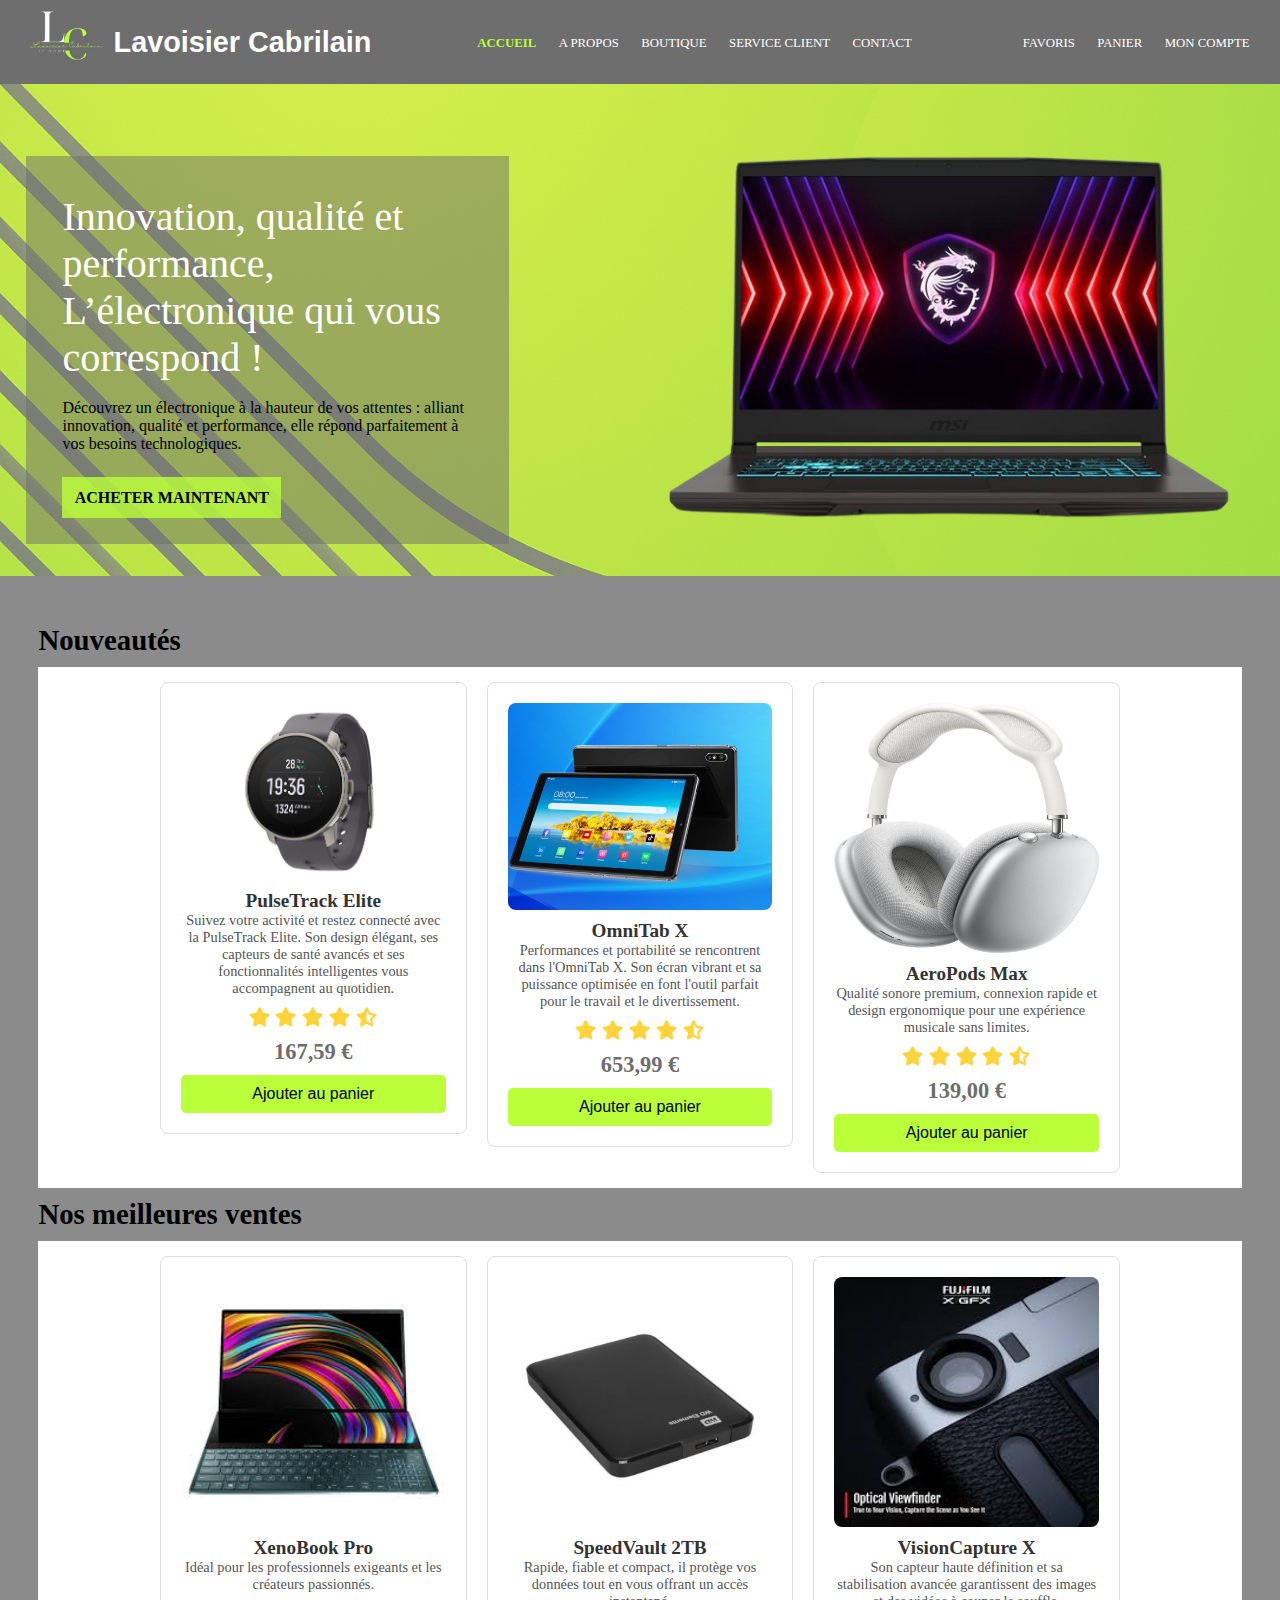
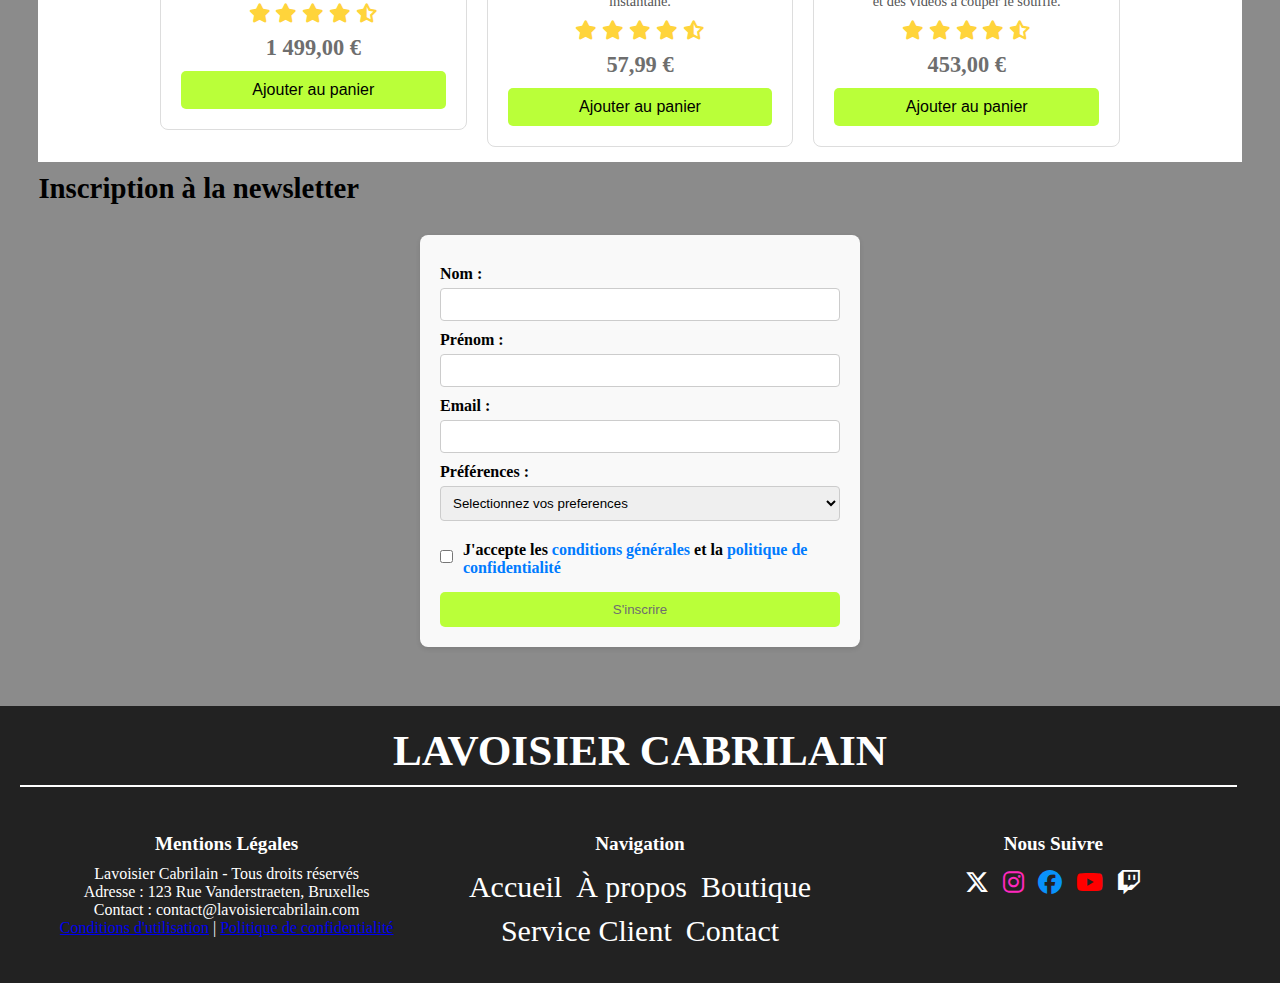
<file: index.html>
<!DOCTYPE html>
<html lang="fr">

<head>
    <meta charset="UTF-8">
    <meta name="viewport" content="width=device-width, initial-scale=1.0">
    <!--Lien Google font-->
    <link rel="preconnect" href="https://fonts.googleapis.com">
    <link rel="preconnect" href="https://fonts.gstatic.com" crossorigin>

    <!-- Lien Montserrat-->
    <link rel="stylesheet"
        href="https://fonts.googleapis.com/css2?family=Montserrat:ital,wght@0,100..900;1,100..900&family=Style+Script&display=swap">

    <!--Lien CSS-->
    <link rel="stylesheet" href="css/main.css">

    <link rel="stylesheet" href="https://cdnjs.cloudflare.com/ajax/libs/font-awesome/6.7.2/css/all.min.css">

    <title>Accueil - Lavoisier Cabrilain</title>
    <!--Icone pres du titres de la page-->
    <link rel="icon" type="image/x-icon" href="img/Lavoisier_Cabrilain.jpg">
</head>

<body>

    <!--Header-->
    <header>
        <!--NavBar-->
        <nav>
            <!--Logo et nom de la marque-->
            <div class="logo">
                <a href="index.html"><img src="img/Lavoisier_Cabrilain.jpg" alt="Logo Marque"></a>
                <h1>Lavoisier Cabrilain</h1>
            </div>
            <!--Liens de navigation-->
            <div class="navLink">
                <ul>
                    <li class="active"><a href="index.html">Accueil</a></li>
                    <li><a href="html/apropos.html">A propos</a></li>
                    <li><a href="html/boutique.html">Boutique</a></li>
                    <li><a href="html/service-client.html">Service Client</a></li>
                    <li><a href="html/contact.html">Contact</a></li>
                </ul>
            </div>
            <!--Parti propre a un utilisateur (favoris, profil, et panier)-->
            <div class="navUser">
                <ul>
                    <li><a href="#">Favoris</a></li>
                    <li><a href="#">Panier</a></li>
                    <li><a href="#">Mon compte</a></li>
                </ul>
            </div>
            <!--Menu burger pour responsive-->
            <div class="navMenuBurger">
                <i class="fa-sharp fa-solid fa-bars"></i>
            </div>
        </nav>
        <!--section hero-->
        <div class="section-hero">
            <!--Presentation de l'article Hero-->
            <div class="hero-slogan">
                <h2>Innovation, qualité et performance, L’électronique qui vous correspond !</h2><br>
                <p>Découvrez un électronique à la hauteur de vos attentes : alliant innovation, qualité et
                    performance, elle répond parfaitement à vos besoins technologiques.
                </p><br><br>
                <p>
                    <a href="#">ACHETER MAINTENANT</a>
                </p>
            </div>
            <!--Affichage de l'image Hero-->
            <div class="hero-produit">

            </div>
        </div>
    </header>


    <!--Main-->
    <main>
        <!--Derniers produits-->
        <section class="last-products">
            <h2>Nouveautés</h2>
            <div class="products-container">
                <div class="product">
                    <img src="img/Smartwatch-PulseTrack-Elite.jpg" alt="Smartwatch - PulseTrack Elite">
                    <h4>PulseTrack Elite</h4>
                    <p>Suivez votre activité et restez connecté avec la PulseTrack Elite. Son design élégant, ses
                        capteurs de santé avancés et ses fonctionnalités intelligentes vous accompagnent au quotidien.
                    </p>
                    <div class="rating">
                        <i class="fa-sharp-duotone fa-solid fa-star"
                            style="--fa-primary-color: #FFD43B; --fa-secondary-color: #FFD43B; --fa-secondary-opacity: 1;"></i>
                        <i class="fa-sharp-duotone fa-solid fa-star"
                            style="--fa-primary-color: #FFD43B; --fa-secondary-color: #FFD43B; --fa-secondary-opacity: 1;"></i>
                        <i class="fa-sharp-duotone fa-solid fa-star"
                            style="--fa-primary-color: #FFD43B; --fa-secondary-color: #FFD43B; --fa-secondary-opacity: 1;"></i>
                        <i class="fa-sharp-duotone fa-solid fa-star"
                            style="--fa-primary-color: #FFD43B; --fa-secondary-color: #FFD43B; --fa-secondary-opacity: 1;"></i>
                        <i class="fa-sharp-duotone fa-solid fa-star-half-stroke"
                            style="--fa-primary-color: #FFD43B; --fa-secondary-color: #FFD43B; --fa-secondary-opacity: 0.5;"></i>
                    </div>
                    <h3>167,59 €</h3>
                    <button class="panier">Ajouter au panier</button>
                </div>

                <div class="product">
                    <img src="img/Tablette-OmniTab-X.webp" alt="Tablette - OmniTab X">
                    <h4>OmniTab X</h4>
                    <p>Performances et portabilité se rencontrent dans l'OmniTab X. Son écran vibrant et sa puissance
                        optimisée en font l'outil parfait pour le travail et le divertissement.</p>
                    <div class="rating">
                        <i class="fa-sharp-duotone fa-solid fa-star"
                            style="--fa-primary-color: #FFD43B; --fa-secondary-color: #FFD43B; --fa-secondary-opacity: 1;"></i>
                        <i class="fa-sharp-duotone fa-solid fa-star"
                            style="--fa-primary-color: #FFD43B; --fa-secondary-color: #FFD43B; --fa-secondary-opacity: 1;"></i>
                        <i class="fa-sharp-duotone fa-solid fa-star"
                            style="--fa-primary-color: #FFD43B; --fa-secondary-color: #FFD43B; --fa-secondary-opacity: 1;"></i>
                        <i class="fa-sharp-duotone fa-solid fa-star"
                            style="--fa-primary-color: #FFD43B; --fa-secondary-color: #FFD43B; --fa-secondary-opacity: 1;"></i>
                        <i class="fa-sharp-duotone fa-solid fa-star-half-stroke"
                            style="--fa-primary-color: #FFD43B; --fa-secondary-color: #FFD43B; --fa-secondary-opacity: 0.5;"></i>
                    </div>
                    <h3>653,99 €</h3>
                    <button class="panier">Ajouter au panier</button>
                </div>

                <div class="product">
                    <img src="img/Écouteurs-sans-fil-AeroPods-Max.jpg" alt="Écouteurs sans fil - AeroPods Max">
                    <h4>AeroPods Max</h4>
                    <p>Qualité sonore premium, connexion rapide et design ergonomique pour une expérience musicale sans
                        limites.</p>
                    <div class="rating">
                        <i class="fa-sharp-duotone fa-solid fa-star"
                            style="--fa-primary-color: #FFD43B; --fa-secondary-color: #FFD43B; --fa-secondary-opacity: 1;"></i>
                        <i class="fa-sharp-duotone fa-solid fa-star"
                            style="--fa-primary-color: #FFD43B; --fa-secondary-color: #FFD43B; --fa-secondary-opacity: 1;"></i>
                        <i class="fa-sharp-duotone fa-solid fa-star"
                            style="--fa-primary-color: #FFD43B; --fa-secondary-color: #FFD43B; --fa-secondary-opacity: 1;"></i>
                        <i class="fa-sharp-duotone fa-solid fa-star"
                            style="--fa-primary-color: #FFD43B; --fa-secondary-color: #FFD43B; --fa-secondary-opacity: 1;"></i>
                        <i class="fa-sharp-duotone fa-solid fa-star-half-stroke"
                            style="--fa-primary-color: #FFD43B; --fa-secondary-color: #FFD43B; --fa-secondary-opacity: 0.5;"></i>
                    </div>
                    <h3>139,00 €</h3>
                    <button class="panier">Ajouter au panier</button>
                </div>
            </div>
        </section>

        <!--Best sellers-->
        <section class="best-sellers">
            <h2>Nos meilleures ventes</h2>
            <div class="products-container">
                <div class="product">
                    <img src="img/Laptop-XenoBook-Pro.jpg" alt="Laptop XenoBook Pro">
                    <h4>XenoBook Pro</h4>
                    <p>Idéal pour les professionnels exigeants et les créateurs passionnés.</p>
                    <div class="rating">
                        <i class="fa-sharp-duotone fa-solid fa-star"
                            style="--fa-primary-color: #FFD43B; --fa-secondary-color: #FFD43B; --fa-secondary-opacity: 1;"></i>
                        <i class="fa-sharp-duotone fa-solid fa-star"
                            style="--fa-primary-color: #FFD43B; --fa-secondary-color: #FFD43B; --fa-secondary-opacity: 1;"></i>
                        <i class="fa-sharp-duotone fa-solid fa-star"
                            style="--fa-primary-color: #FFD43B; --fa-secondary-color: #FFD43B; --fa-secondary-opacity: 1;"></i>
                        <i class="fa-sharp-duotone fa-solid fa-star"
                            style="--fa-primary-color: #FFD43B; --fa-secondary-color: #FFD43B; --fa-secondary-opacity: 1;"></i>
                        <i class="fa-sharp-duotone fa-solid fa-star-half-stroke"
                            style="--fa-primary-color: #FFD43B; --fa-secondary-color: #FFD43B; --fa-secondary-opacity: 0.5;"></i>
                    </div>
                    <h3>1 499,00 €</h3>
                    <button class="panier">Ajouter au panier</button>
                </div>

                <div class="product">
                    <img src="img/Disque-dur-externe-SpeedVault.jpg" alt="Disque dur externe - SpeedVault 2TB">
                    <h4>SpeedVault 2TB</h4>
                    <p>Rapide, fiable et compact, il protège vos données tout en vous offrant un accès instantané.</p>
                    <div class="rating">
                        <i class="fa-sharp-duotone fa-solid fa-star"
                            style="--fa-primary-color: #FFD43B; --fa-secondary-color: #FFD43B; --fa-secondary-opacity: 1;"></i>
                        <i class="fa-sharp-duotone fa-solid fa-star"
                            style="--fa-primary-color: #FFD43B; --fa-secondary-color: #FFD43B; --fa-secondary-opacity: 1;"></i>
                        <i class="fa-sharp-duotone fa-solid fa-star"
                            style="--fa-primary-color: #FFD43B; --fa-secondary-color: #FFD43B; --fa-secondary-opacity: 1;"></i>
                        <i class="fa-sharp-duotone fa-solid fa-star"
                            style="--fa-primary-color: #FFD43B; --fa-secondary-color: #FFD43B; --fa-secondary-opacity: 1;"></i>
                        <i class="fa-sharp-duotone fa-solid fa-star-half-stroke"
                            style="--fa-primary-color: #FFD43B; --fa-secondary-color: #FFD43B; --fa-secondary-opacity: 0.5;"></i>
                    </div>
                    <h3>57,99 €</h3>
                    <button class="panier">Ajouter au panier</button>
                </div>
                <div class="product">
                    <img src="img/Caméra-VisionCapture-X.jpg" alt="Camera Visio Capture X">
                    <h4>VisionCapture X</h4>
                    <p>Son capteur haute définition et sa stabilisation avancée garantissent des images et des vidéos à
                        couper le souffle.</p>
                    <div class="rating">
                        <i class="fa-sharp-duotone fa-solid fa-star"
                            style="--fa-primary-color: #FFD43B; --fa-secondary-color: #FFD43B; --fa-secondary-opacity: 1;"></i>
                        <i class="fa-sharp-duotone fa-solid fa-star"
                            style="--fa-primary-color: #FFD43B; --fa-secondary-color: #FFD43B; --fa-secondary-opacity: 1;"></i>
                        <i class="fa-sharp-duotone fa-solid fa-star"
                            style="--fa-primary-color: #FFD43B; --fa-secondary-color: #FFD43B; --fa-secondary-opacity: 1;"></i>
                        <i class="fa-sharp-duotone fa-solid fa-star"
                            style="--fa-primary-color: #FFD43B; --fa-secondary-color: #FFD43B; --fa-secondary-opacity: 1;"></i>
                        <i class="fa-sharp-duotone fa-solid fa-star-half-stroke"
                            style="--fa-primary-color: #FFD43B; --fa-secondary-color: #FFD43B; --fa-secondary-opacity: 0.5;"></i>
                    </div>
                    <h3>453,00 €</h3>
                    <button class="panier">Ajouter au panier</button>
                </div>

            </div>
        </section>

        <!--News Letters-->
        <section>
            <h2>Inscription à la newsletter</h2>
            <form action="#" method="POST" class="newsletter">
                <label for="nom">Nom :</label>
                <input type="text" id="nom" name="nom" required>

                <label for="prenom">Prénom :</label>
                <input type="text" id="prenom" name="prenom" required>

                <label for="email">Email :</label>
                <input type="email" id="email" name="email" required>

                <label for="preferences">Préférences :</label>
                <select id="preferences" name="preferences">
                    <option value="">Selectionnez vos preferences</option>
                    <option value="tout">Tout</option>
                    <option value="actualites">Actualités</option>
                    <option value="promotions">Promotions</option>
                    <option value="nouveautes">Nouveautés</option>
                </select>

                <div class="checkbox-container">
                    <input type="checkbox" id="accept_conditions" name="accept_conditions" required>
                    <label for="accept_conditions">J'accepte les <a href="#">conditions générales</a> et la <a
                            href="#">politique de confidentialité</a></label>
                </div>

                <button type="submit">S'inscrire</button>
            </form>
        </section>

    </main>


    <!--Footer-->
    <footer>
        <div class="footer-top">
            <h2>LAVOISIER CABRILAIN</h2>
            <hr>
        </div>

        <div class="footer-bottom">
            <div class="legal">
                <h3>Mentions Légales</h3>
                <p>Lavoisier Cabrilain - Tous droits réservés</p>
                <p>Adresse : 123 Rue Vanderstraeten, Bruxelles</p>
                <p>Contact : contact@lavoisiercabrilain.com</p>
                <p><a href="#">Conditions d'utilisation</a> | <a href="#">Politique de confidentialité</a></p>
            </div>

            <div class="navigation">
                <h3>Navigation</h3>
                <ul>
                    <li><a href="index.html">Accueil</a></li>
                    <li><a href="html/apropos.html">À propos</a></li>
                    <li><a href="html/boutique.html">Boutique</a></li>
                    <li><a href="html/service-client.html">Service Client</a></li>
                    <li><a href="html/contact.html">Contact</a></li>
                </ul>
            </div>

            <div class="follow-us">
                <h3>Nous Suivre</h3>
                <ul class="social-links">
                    <li><i class="fa-brands fa-x-twitter"></i></li>
                    <li><i class="fa-brands fa-instagram" style="color: #ff28be;"></i></li>
                    <li><i class="fa-brands fa-facebook" style="color: #0992fb;"></i></li>
                    <li><i class="fa-brands fa-youtube" style="color: #ff0000;"></i></li>
                    <li><i class="fa-brands fa-twitch"></i></li>
                </ul>
            </div>
        </div>
    </footer>

<script>
    const burger = document.querySelector('.navMenuBurger');
    const navLinks = document.querySelector('.navLink');
    const navUser = document.querySelector('.navUser');

    const closeMenu = () => {
        navLinks.classList.remove('visible');
        navUser.classList.remove('visible');
        document.removeEventListener('click', outsideClickListener);
    };

    const outsideClickListener = (event) => {
        const isClickInside = burger.contains(event.target) || navLinks.contains(event.target) || navUser.contains(event.target);
        if (!isClickInside) {
            closeMenu();
        }
    };

    burger.addEventListener('click', (e) => {
        e.stopPropagation(); 
        const isVisible = navLinks.classList.contains('visible');

        if (!isVisible) {
            navLinks.classList.add('visible');
            navUser.classList.add('visible');
            setTimeout(() => {
                document.addEventListener('click', outsideClickListener);
            }, 10);
        } else {
            closeMenu();
        }
    });
</script>


</body>

</html>
</file>
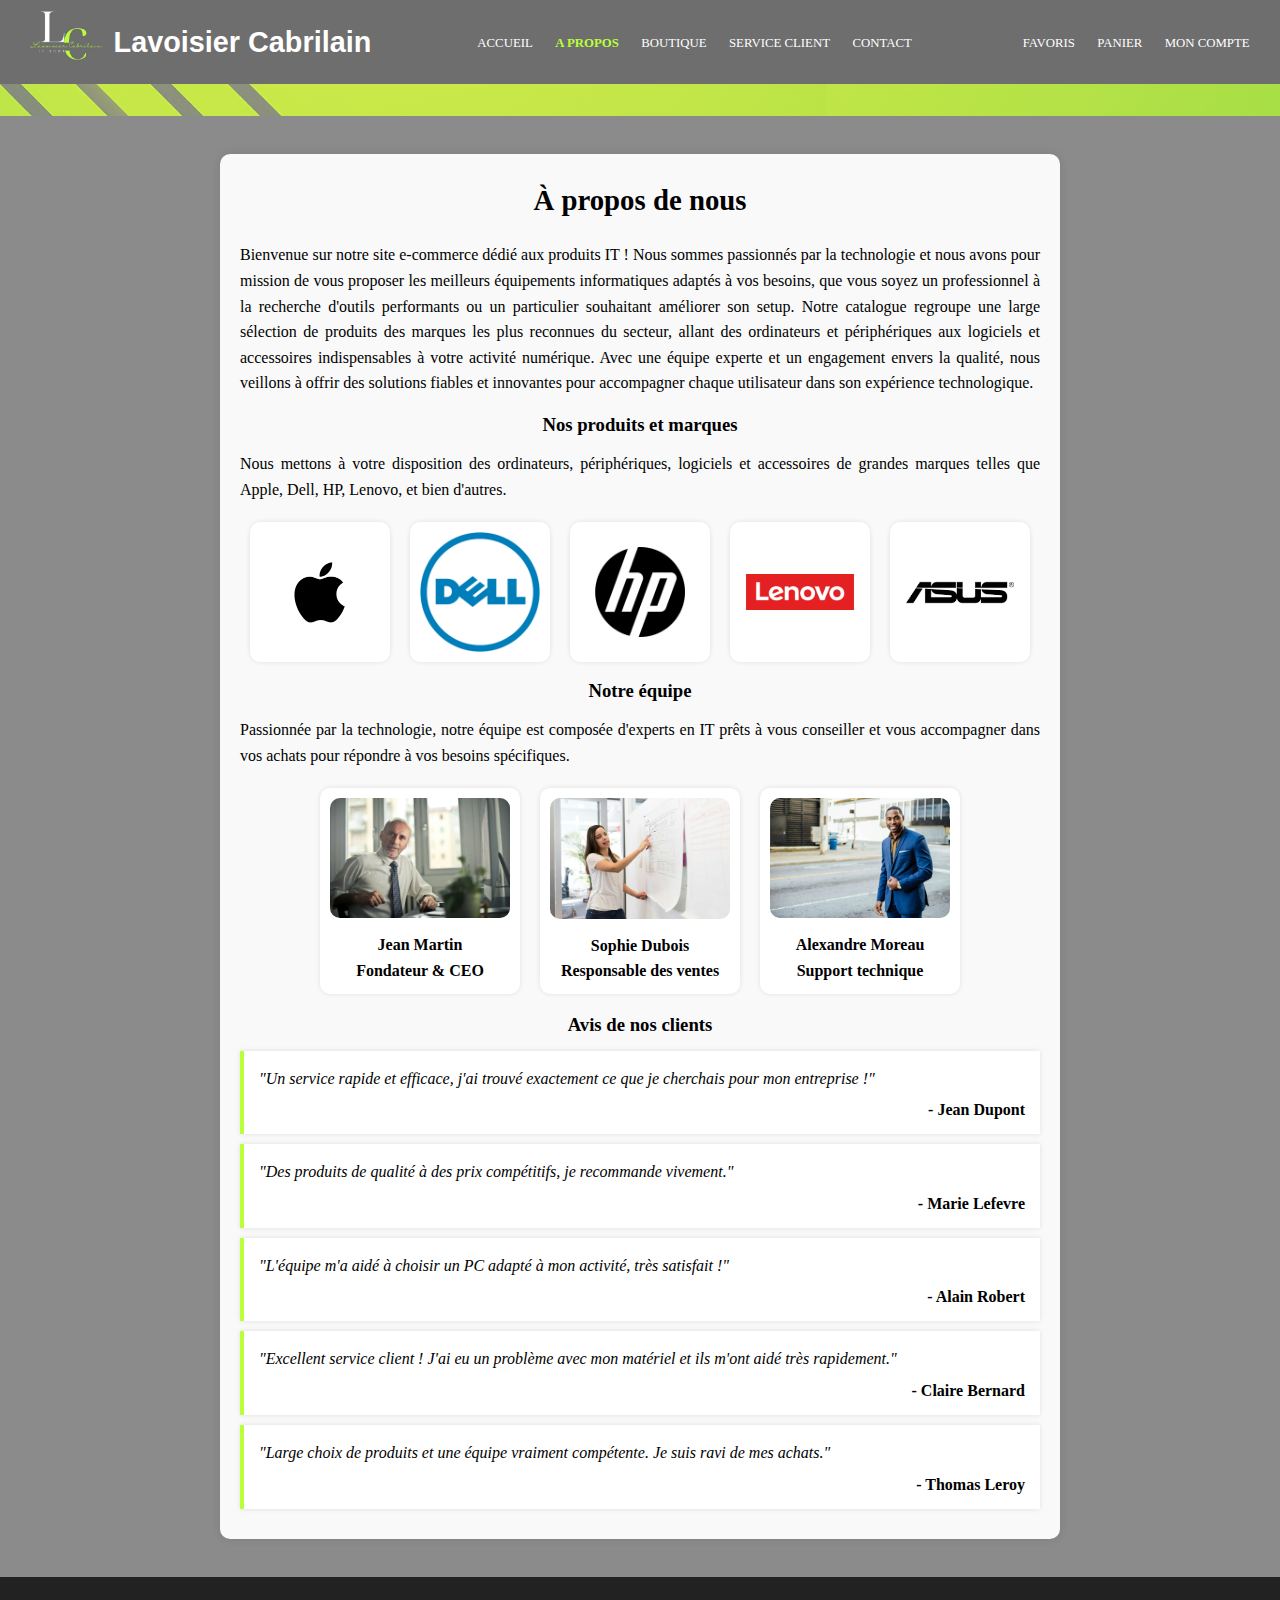
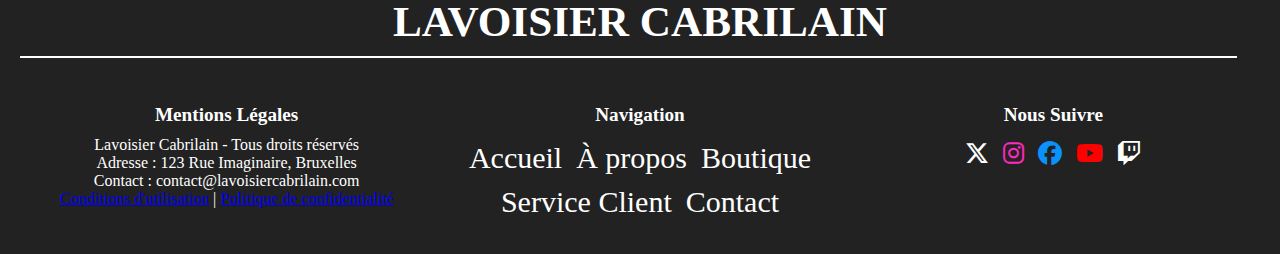
<file: html/apropos.html>
<!DOCTYPE html>
<html lang="fr">

<head>
    <meta charset="UTF-8">
    <meta name="viewport" content="width=device-width, initial-scale=1.0">
    <!--Lien Google font-->
    <link rel="preconnect" href="https://fonts.googleapis.com">
    <link rel="preconnect" href="https://fonts.gstatic.com" crossorigin>

    <!-- Lien Montserrat-->
    <link rel="stylesheet"
        href="https://fonts.googleapis.com/css2?family=Montserrat:ital,wght@0,100..900;1,100..900&family=Style+Script&display=swap">

    <!--Lien CSS-->
    <link rel="stylesheet" href="../css/main.css">

    <link rel="stylesheet" href="https://cdnjs.cloudflare.com/ajax/libs/font-awesome/6.7.2/css/all.min.css">

    <title>A propos - Lavoisier Cabrilain</title>
    <link rel="icon" type="image/x-icon" href="../img/Lavoisier_Cabrilain.jpg">
</head>

<body>

    <!--Header-->
    <header>
        <!--NavBar-->
        <nav>
            <!--Logo et nom de la marque-->
            <div class="logo">
                <a href="../index.html"><img src="../img/Lavoisier_Cabrilain.jpg" alt="Logo Marque"></a>
                <h1>Lavoisier Cabrilain</h1>
            </div>
            <!--Liens de navigation-->
            <div class="navLink">
                <ul>
                    <li><a href="../index.html">Accueil</a></li>
                    <li class="active"><a href="apropos.html">A propos</a></li>
                    <li><a href="boutique.html">Boutique</a></li>
                    <li><a href="service-client.html">Service Client</a></li>
                    <li><a href="contact.html">Contact</a></li>
                </ul>
            </div>
            <!--Parti propre a un utilisateur (favoris, profil, et panier)-->
            <div class="navUser">
                <ul>
                    <li><a href="#">Favoris</a></li>
                    <li><a href="#">Panier</a></li>
                    <li><a href="#">Mon compte</a></li>
                </ul>
            </div>
            <!--Menu burger pour responsive-->
            <div class="navMenuBurger">
                <i class="fa-sharp fa-solid fa-bars"></i>
            </div>
        </nav>
    </header>
    <!--Main-->

    <main>
        <section class="about-container">
            <h2>À propos de nous</h2>
            <p>Bienvenue sur notre site e-commerce dédié aux produits IT ! Nous sommes passionnés par la technologie et
                nous avons pour mission de vous proposer les meilleurs équipements informatiques adaptés à vos besoins,
                que vous soyez un professionnel à la recherche d'outils performants ou un particulier souhaitant
                améliorer son setup. Notre catalogue regroupe une large sélection de produits des marques les plus
                reconnues du secteur, allant des ordinateurs et périphériques aux logiciels et accessoires
                indispensables à votre activité numérique. Avec une équipe experte et un engagement envers la qualité,
                nous veillons à offrir des solutions fiables et innovantes pour accompagner chaque utilisateur dans son
                expérience technologique.</p><br>

            <h3>Nos produits et marques</h3>
            <p>Nous mettons à votre disposition des ordinateurs, périphériques, logiciels et accessoires de grandes
                marques telles que Apple, Dell, HP, Lenovo, et bien d'autres.</p>
            <div class="brands-container">
                <div class="brand-card"><img src="../img/apple-Logo.png" alt="Apple"></div>
                <div class="brand-card"><img src="../img/dell-logo.png" alt="Dell"></div>
                <div class="brand-card"><img src="../img/hp-logo.webp" alt="HP"></div>
                <div class="brand-card"><img src="../img/lenovo-logo.png" alt="Lenovo"></div>
                <div class="brand-card"><img src="../img/asus-logo.png" alt="Asus"></div>
            </div><br>

            <h3>Notre équipe</h3>
            <p>Passionnée par la technologie, notre équipe est composée d'experts en IT prêts à vous conseiller et vous
                accompagner dans vos achats pour répondre à vos besoins spécifiques.</p>
            <div class="team-container">
                <div class="team-member">
                    <img src="../img/promoteur.jpg" alt="Le promoteur">
                    <p><strong>Jean Martin</strong> <br> Fondateur & CEO</p>
                </div>
                <div class="team-member">
                    <img src="../img/employe1.jpg" alt="Employé du magasin">
                    <p><strong>Sophie Dubois</strong> <br> Responsable des ventes</p>
                </div>
                <div class="team-member">
                    <img src="../img/employe2.jpg" alt="Employé du magasin">
                    <p><strong>Alexandre Moreau</strong> <br> Support technique</p>
                </div>
            </div>

            
            <section class="testimonials">
                <h3>Avis de nos clients</h3>
                <div class="testimonial">
                    <p>"Un service rapide et efficace, j'ai trouvé exactement ce que je cherchais pour mon entreprise !"
                    </p>
                    <strong>- Jean Dupont</strong>
                </div>
                <div class="testimonial">
                    <p>"Des produits de qualité à des prix compétitifs, je recommande vivement."</p>
                    <strong>- Marie Lefevre</strong>
                </div>
                <div class="testimonial">
                    <p>"L'équipe m'a aidé à choisir un PC adapté à mon activité, très satisfait !"</p>
                    <strong>- Alain Robert</strong>
                </div>
                <div class="testimonial">
                    <p>"Excellent service client ! J'ai eu un problème avec mon matériel et ils m'ont aidé très
                        rapidement."</p>
                    <strong>- Claire Bernard</strong>
                </div>
                <div class="testimonial">
                    <p>"Large choix de produits et une équipe vraiment compétente. Je suis ravi de mes achats."</p>
                    <strong>- Thomas Leroy</strong>
                </div>
            </section>
        </section>
    </main>

    <!--Footer-->
    <footer>
        <div class="footer-top">
            <h2>LAVOISIER CABRILAIN</h2>
            <hr>
        </div>

        <div class="footer-bottom">
            <div class="legal">
                <h3>Mentions Légales</h3>
                <p>Lavoisier Cabrilain - Tous droits réservés</p>
                <p>Adresse : 123 Rue Imaginaire, Bruxelles</p>
                <p>Contact : contact@lavoisiercabrilain.com</p>
                <p><a href="#">Conditions d'utilisation</a> | <a href="#">Politique de confidentialité</a></p>
            </div>

            <div class="navigation">
                <h3>Navigation</h3>
                <ul>
                    <li><a href="../index.html">Accueil</a></li>
                    <li><a href="apropos.html">À propos</a></li>
                    <li><a href="boutique.html">Boutique</a></li>
                    <li><a href="service-client.html">Service Client</a></li>
                    <li><a href="contact.html">Contact</a></li>
                </ul>
            </div>

            <div class="follow-us">
                <h3>Nous Suivre</h3>
                <ul class="social-links">
                    <li><i class="fa-brands fa-x-twitter"></i></li>
                    <li><i class="fa-brands fa-instagram" style="color: #ff28be;"></i></li>
                    <li><i class="fa-brands fa-facebook" style="color: #0992fb;"></i></li>
                    <li><i class="fa-brands fa-youtube" style="color: #ff0000;"></i></li>
                    <li><i class="fa-brands fa-twitch"></i></li>
                </ul>
            </div>
        </div>
    </footer>

    <script>
    const burger = document.querySelector('.navMenuBurger');
    const navLinks = document.querySelector('.navLink');
    const navUser = document.querySelector('.navUser');

    const closeMenu = () => {
        navLinks.classList.remove('visible');
        navUser.classList.remove('visible');
        document.removeEventListener('click', outsideClickListener);
    };

    const outsideClickListener = (event) => {
        const isClickInside = burger.contains(event.target) || navLinks.contains(event.target) || navUser.contains(event.target);
        if (!isClickInside) {
            closeMenu();
        }
    };

    burger.addEventListener('click', (e) => {
        e.stopPropagation(); 
        const isVisible = navLinks.classList.contains('visible');

        if (!isVisible) {
            navLinks.classList.add('visible');
            navUser.classList.add('visible');
            setTimeout(() => {
                document.addEventListener('click', outsideClickListener);
            }, 10);
        } else {
            closeMenu();
        }
    });
</script>
</body>

</html>
</file>
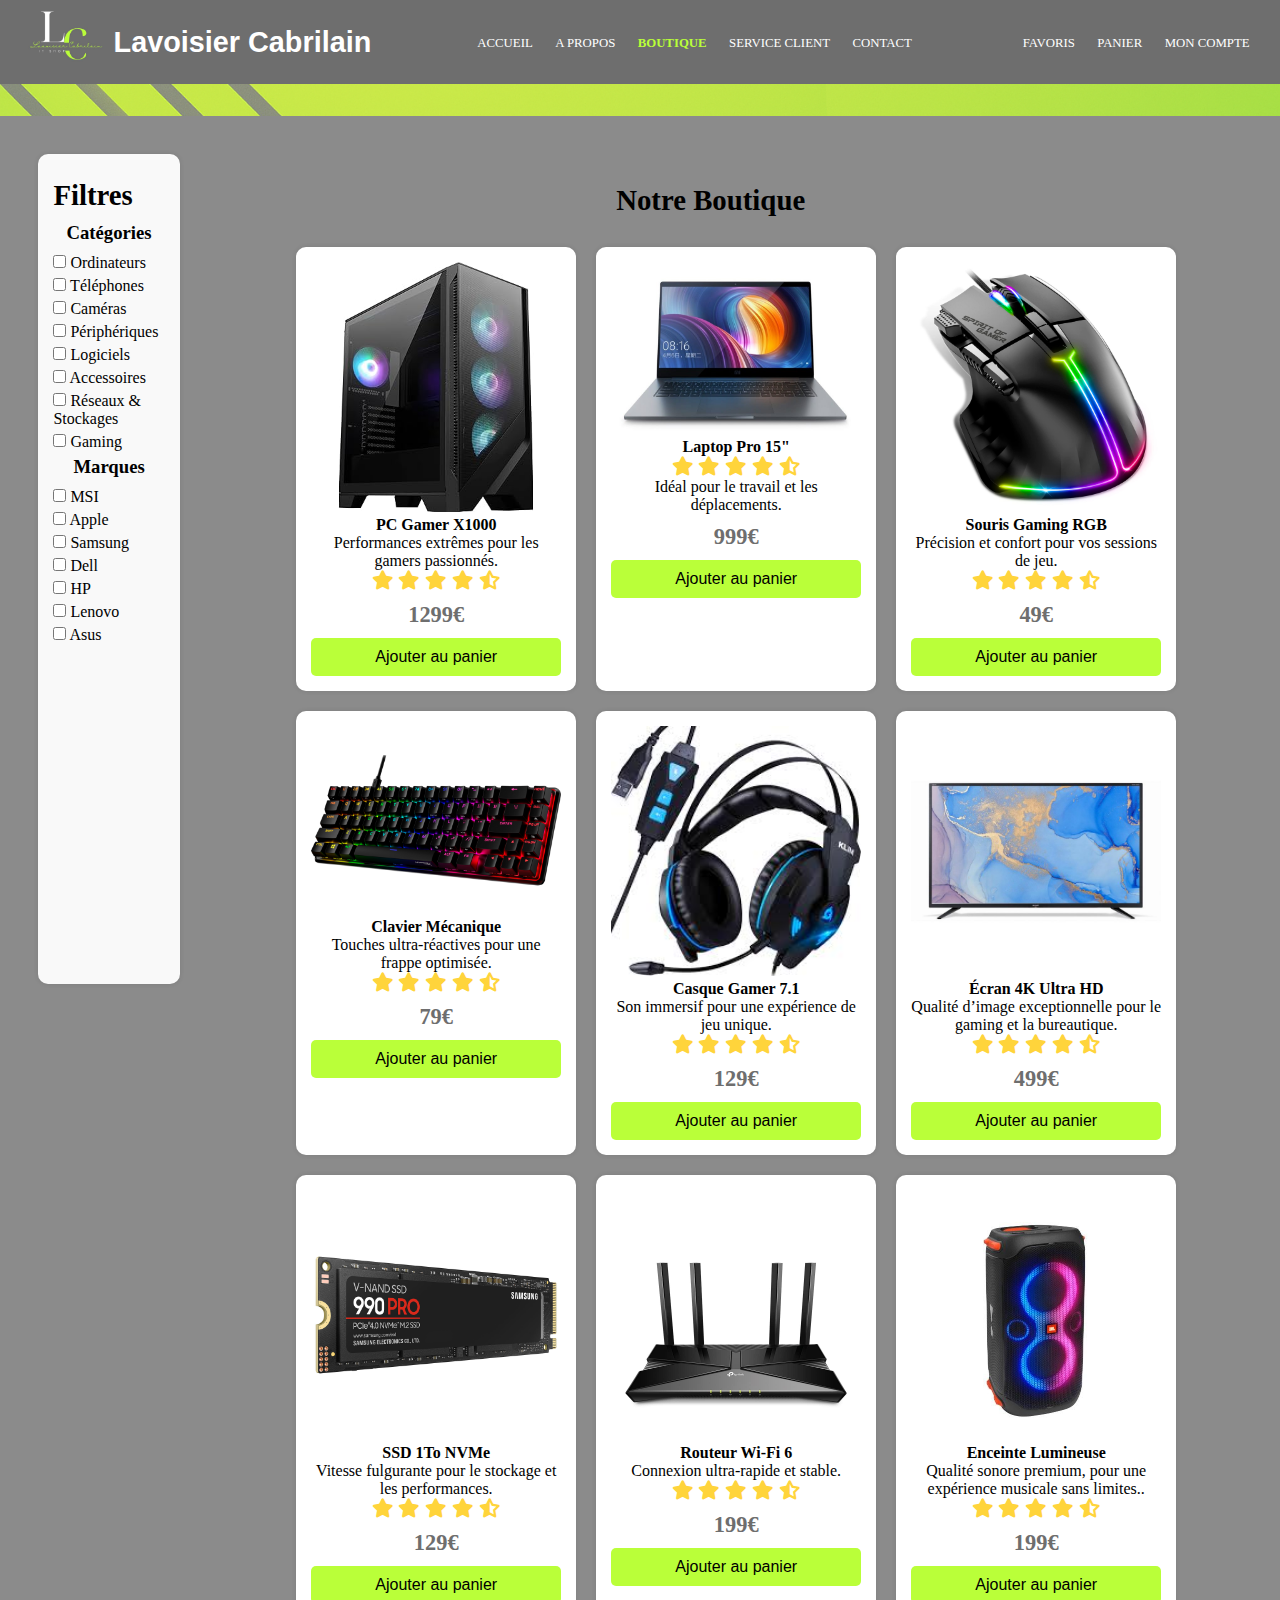
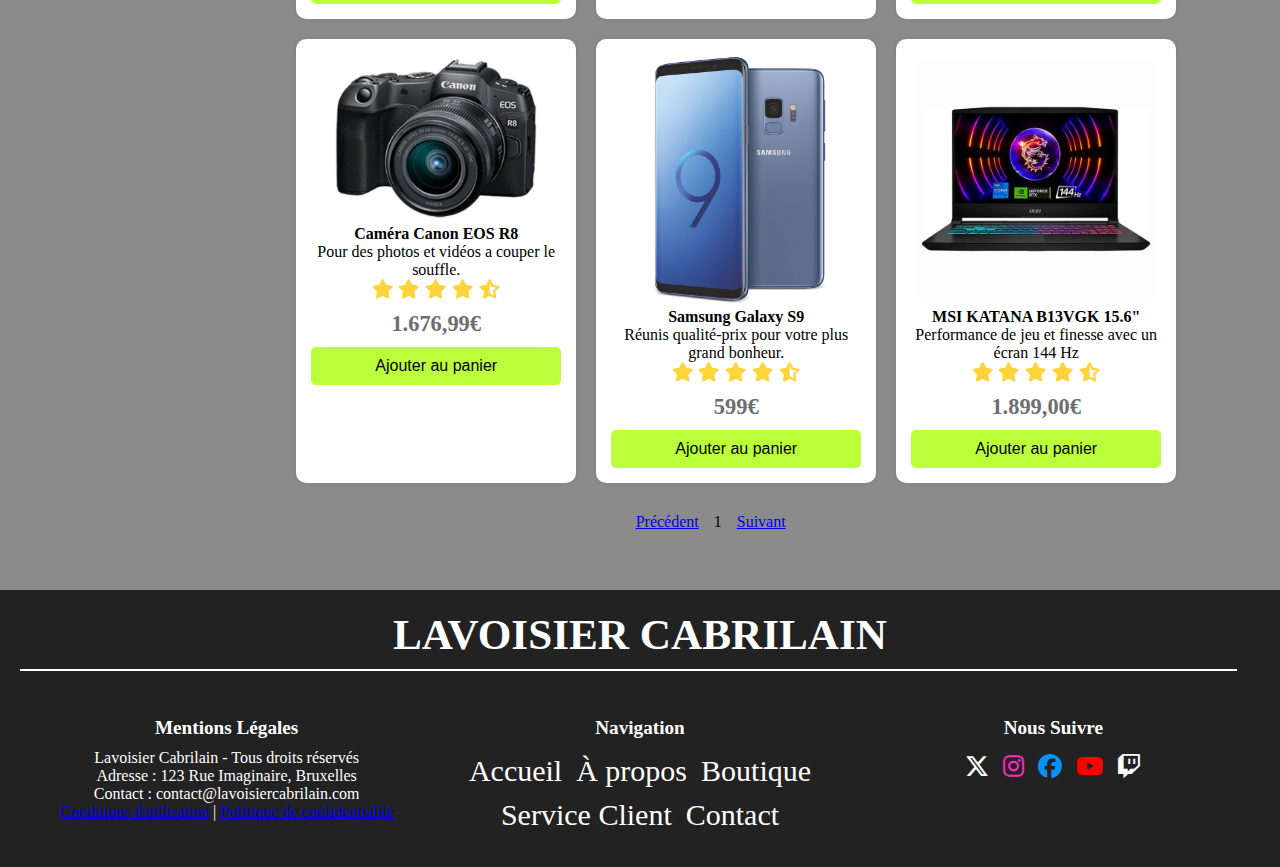
<file: html/boutique.html>
<!DOCTYPE html>
<html lang="fr">

<head>
    <meta charset="UTF-8">
    <meta name="viewport" content="width=device-width, initial-scale=1.0">
    <!--Lien Google font-->
    <link rel="preconnect" href="https://fonts.googleapis.com">
    <link rel="preconnect" href="https://fonts.gstatic.com" crossorigin>

    <!-- Lien Montserrat-->
    <link rel="stylesheet"
        href="https://fonts.googleapis.com/css2?family=Montserrat:ital,wght@0,100..900;1,100..900&family=Style+Script&display=swap">

    <!--Lien CSS-->
    <link rel="stylesheet" href="../css/main.css">

    <link rel="stylesheet" href="https://cdnjs.cloudflare.com/ajax/libs/font-awesome/6.7.2/css/all.min.css">

    <title>Boutique - Lavoisier Cabrilain</title>
    <link rel="icon" type="image/x-icon" href="../img/Lavoisier_Cabrilain.jpg">
</head>

<body>

    <!--Header-->
    <header>
        <!--NavBar-->
        <nav>
            <!--Logo et nom de la marque-->
            <div class="logo">
                <a href="../index.html"><img src="../img/Lavoisier_Cabrilain.jpg" alt="Logo Marque"></a>
                <h1>Lavoisier Cabrilain</h1>
            </div>
            <!--Liens de navigation-->
            <div class="navLink">
                <ul>
                    <li><a href="../index.html">Accueil</a></li>
                    <li><a href="apropos.html">A propos</a></li>
                    <li class="active"><a href="boutique.html">Boutique</a></li>
                    <li><a href="service-client.html">Service Client</a></li>
                    <li><a href="contact.html">Contact</a></li>
                </ul>
            </div>
            <!--Parti propre a un utilisateur (favoris, profil, et panier)-->
            <div class="navUser">
                <ul>
                    <li><a href="#">Favoris</a></li>
                    <li><a href="#">Panier</a></li>
                    <li><a href="#">Mon compte</a></li>
                </ul>
            </div>
            <!--Menu burger pour responsive-->
            <div class="navMenuBurger">
                <i class="fa-sharp fa-solid fa-bars"></i>
            </div>
        </nav>
    </header>
    <main class="main-boutique">
        <aside class="filters">
            <h2>Filtres</h2>
            <h3>Catégories</h3>
            <ul>
                <li><input type="checkbox"> Ordinateurs</li>
                <li><input type="checkbox"> Téléphones</li>
                <li><input type="checkbox"> Caméras</li>
                <li><input type="checkbox"> Périphériques</li>
                <li><input type="checkbox"> Logiciels</li>
                <li><input type="checkbox"> Accessoires</li>
                <li><input type="checkbox"> Réseaux & Stockages</li>
                <li><input type="checkbox"> Gaming</li>
            </ul>
            <h3>Marques</h3>
            <ul>
                <li><input type="checkbox"> MSI</li>
                <li><input type="checkbox"> Apple</li>
                <li><input type="checkbox"> Samsung</li>
                <li><input type="checkbox"> Dell</li>
                <li><input type="checkbox"> HP</li>
                <li><input type="checkbox"> Lenovo</li>
                <li><input type="checkbox"> Asus</li>
            </ul>
        </aside>
        <!--Main-->
        <section class="shop-container">
            <h2>Notre Boutique</h2>

            <section class="product-grid">
                <div class="product-card">
                    <img src="../img/PC-Gamer-X1000.jpg" alt="PC Gamer">
                    <h4>PC Gamer X1000</h4>
                    <p>Performances extrêmes pour les gamers passionnés.</p>
                    <div class="rating">
                        <i class="fa-sharp-duotone fa-solid fa-star"
                            style="--fa-primary-color: #FFD43B; --fa-secondary-color: #FFD43B; --fa-secondary-opacity: 1;"></i>
                        <i class="fa-sharp-duotone fa-solid fa-star"
                            style="--fa-primary-color: #FFD43B; --fa-secondary-color: #FFD43B; --fa-secondary-opacity: 1;"></i>
                        <i class="fa-sharp-duotone fa-solid fa-star"
                            style="--fa-primary-color: #FFD43B; --fa-secondary-color: #FFD43B; --fa-secondary-opacity: 1;"></i>
                        <i class="fa-sharp-duotone fa-solid fa-star"
                            style="--fa-primary-color: #FFD43B; --fa-secondary-color: #FFD43B; --fa-secondary-opacity: 1;"></i>
                        <i class="fa-sharp-duotone fa-solid fa-star-half-stroke"
                            style="--fa-primary-color: #FFD43B; --fa-secondary-color: #FFD43B; --fa-secondary-opacity: 0.5;"></i>
                    </div>
                    <h3>1299€</h3>
                    <button>Ajouter au panier</button>
                </div>
                <div class="product-card">
                    <img src="../img/Laptop-Pro-15.jpg" alt="Laptop">
                    <h4>Laptop Pro 15"</h4>
                    <div class="rating">
                        <i class="fa-sharp-duotone fa-solid fa-star"
                            style="--fa-primary-color: #FFD43B; --fa-secondary-color: #FFD43B; --fa-secondary-opacity: 1;"></i>
                        <i class="fa-sharp-duotone fa-solid fa-star"
                            style="--fa-primary-color: #FFD43B; --fa-secondary-color: #FFD43B; --fa-secondary-opacity: 1;"></i>
                        <i class="fa-sharp-duotone fa-solid fa-star"
                            style="--fa-primary-color: #FFD43B; --fa-secondary-color: #FFD43B; --fa-secondary-opacity: 1;"></i>
                        <i class="fa-sharp-duotone fa-solid fa-star"
                            style="--fa-primary-color: #FFD43B; --fa-secondary-color: #FFD43B; --fa-secondary-opacity: 1;"></i>
                        <i class="fa-sharp-duotone fa-solid fa-star-half-stroke"
                            style="--fa-primary-color: #FFD43B; --fa-secondary-color: #FFD43B; --fa-secondary-opacity: 0.5;"></i>
                    </div>
                    <p>Idéal pour le travail et les déplacements.</p>
                    <h3>999€</h3>
                    <button>Ajouter au panier</button>
                </div>
                <div class="product-card">
                    <img src="../img/Souris-Gaming-RGB.jpg" alt="Souris Gaming">
                    <h4>Souris Gaming RGB</h4>
                    <p>Précision et confort pour vos sessions de jeu.</p>
                    <div class="rating">
                        <i class="fa-sharp-duotone fa-solid fa-star"
                            style="--fa-primary-color: #FFD43B; --fa-secondary-color: #FFD43B; --fa-secondary-opacity: 1;"></i>
                        <i class="fa-sharp-duotone fa-solid fa-star"
                            style="--fa-primary-color: #FFD43B; --fa-secondary-color: #FFD43B; --fa-secondary-opacity: 1;"></i>
                        <i class="fa-sharp-duotone fa-solid fa-star"
                            style="--fa-primary-color: #FFD43B; --fa-secondary-color: #FFD43B; --fa-secondary-opacity: 1;"></i>
                        <i class="fa-sharp-duotone fa-solid fa-star"
                            style="--fa-primary-color: #FFD43B; --fa-secondary-color: #FFD43B; --fa-secondary-opacity: 1;"></i>
                        <i class="fa-sharp-duotone fa-solid fa-star-half-stroke"
                            style="--fa-primary-color: #FFD43B; --fa-secondary-color: #FFD43B; --fa-secondary-opacity: 0.5;"></i>
                    </div>
                    <h3>49€</h3>
                    <button>Ajouter au panier</button>
                </div>
                <div class="product-card">
                    <img src="../img/Clavier-Mécanique.png" alt="Clavier">
                    <h4>Clavier Mécanique</h4>
                    <p>Touches ultra-réactives pour une frappe optimisée.</p>
                    <div class="rating">
                        <i class="fa-sharp-duotone fa-solid fa-star"
                            style="--fa-primary-color: #FFD43B; --fa-secondary-color: #FFD43B; --fa-secondary-opacity: 1;"></i>
                        <i class="fa-sharp-duotone fa-solid fa-star"
                            style="--fa-primary-color: #FFD43B; --fa-secondary-color: #FFD43B; --fa-secondary-opacity: 1;"></i>
                        <i class="fa-sharp-duotone fa-solid fa-star"
                            style="--fa-primary-color: #FFD43B; --fa-secondary-color: #FFD43B; --fa-secondary-opacity: 1;"></i>
                        <i class="fa-sharp-duotone fa-solid fa-star"
                            style="--fa-primary-color: #FFD43B; --fa-secondary-color: #FFD43B; --fa-secondary-opacity: 1;"></i>
                        <i class="fa-sharp-duotone fa-solid fa-star-half-stroke"
                            style="--fa-primary-color: #FFD43B; --fa-secondary-color: #FFD43B; --fa-secondary-opacity: 0.5;"></i>
                    </div>
                    <h3>79€</h3>
                    <button>Ajouter au panier</button>
                </div>
                <div class="product-card">
                    <img src="../img/Casque-Gamer-7-1.jpg" alt="Casque Audio">
                    <h4>Casque Gamer 7.1</h4>
                    <p>Son immersif pour une expérience de jeu unique.</p>
                    <div class="rating">
                        <i class="fa-sharp-duotone fa-solid fa-star"
                            style="--fa-primary-color: #FFD43B; --fa-secondary-color: #FFD43B; --fa-secondary-opacity: 1;"></i>
                        <i class="fa-sharp-duotone fa-solid fa-star"
                            style="--fa-primary-color: #FFD43B; --fa-secondary-color: #FFD43B; --fa-secondary-opacity: 1;"></i>
                        <i class="fa-sharp-duotone fa-solid fa-star"
                            style="--fa-primary-color: #FFD43B; --fa-secondary-color: #FFD43B; --fa-secondary-opacity: 1;"></i>
                        <i class="fa-sharp-duotone fa-solid fa-star"
                            style="--fa-primary-color: #FFD43B; --fa-secondary-color: #FFD43B; --fa-secondary-opacity: 1;"></i>
                        <i class="fa-sharp-duotone fa-solid fa-star-half-stroke"
                            style="--fa-primary-color: #FFD43B; --fa-secondary-color: #FFD43B; --fa-secondary-opacity: 0.5;"></i>
                    </div>
                    <h3>129€</h3>
                    <button>Ajouter au panier</button>
                </div>
                <div class="product-card">
                    <img src="../img/Écran-4K-Ultra-HD.jpg" alt="Écran">
                    <h4>Écran 4K Ultra HD</h4>
                    <p>Qualité d’image exceptionnelle pour le gaming et la bureautique.</p>
                    <div class="rating">
                        <i class="fa-sharp-duotone fa-solid fa-star"
                            style="--fa-primary-color: #FFD43B; --fa-secondary-color: #FFD43B; --fa-secondary-opacity: 1;"></i>
                        <i class="fa-sharp-duotone fa-solid fa-star"
                            style="--fa-primary-color: #FFD43B; --fa-secondary-color: #FFD43B; --fa-secondary-opacity: 1;"></i>
                        <i class="fa-sharp-duotone fa-solid fa-star"
                            style="--fa-primary-color: #FFD43B; --fa-secondary-color: #FFD43B; --fa-secondary-opacity: 1;"></i>
                        <i class="fa-sharp-duotone fa-solid fa-star"
                            style="--fa-primary-color: #FFD43B; --fa-secondary-color: #FFD43B; --fa-secondary-opacity: 1;"></i>
                        <i class="fa-sharp-duotone fa-solid fa-star-half-stroke"
                            style="--fa-primary-color: #FFD43B; --fa-secondary-color: #FFD43B; --fa-secondary-opacity: 0.5;"></i>
                    </div>
                    <h3>499€</h3>
                    <button>Ajouter au panier</button>
                </div>
                <div class="product-card">
                    <img src="../img/SSD-1To-NVMe.jpg" alt="SSD">
                    <h4>SSD 1To NVMe</h4>
                    <p>Vitesse fulgurante pour le stockage et les performances.</p>
                    <div class="rating">
                        <i class="fa-sharp-duotone fa-solid fa-star"
                            style="--fa-primary-color: #FFD43B; --fa-secondary-color: #FFD43B; --fa-secondary-opacity: 1;"></i>
                        <i class="fa-sharp-duotone fa-solid fa-star"
                            style="--fa-primary-color: #FFD43B; --fa-secondary-color: #FFD43B; --fa-secondary-opacity: 1;"></i>
                        <i class="fa-sharp-duotone fa-solid fa-star"
                            style="--fa-primary-color: #FFD43B; --fa-secondary-color: #FFD43B; --fa-secondary-opacity: 1;"></i>
                        <i class="fa-sharp-duotone fa-solid fa-star"
                            style="--fa-primary-color: #FFD43B; --fa-secondary-color: #FFD43B; --fa-secondary-opacity: 1;"></i>
                        <i class="fa-sharp-duotone fa-solid fa-star-half-stroke"
                            style="--fa-primary-color: #FFD43B; --fa-secondary-color: #FFD43B; --fa-secondary-opacity: 0.5;"></i>
                    </div>
                    <h3>129€</h3>
                    <button>Ajouter au panier</button>
                </div>
                <div class="product-card">
                    <img src="../img/Routeur-Wi-Fi-6.jpg" alt="Routeur">
                    <h4>Routeur Wi-Fi 6</h4>
                    <p>Connexion ultra-rapide et stable.</p>
                    <div class="rating">
                        <i class="fa-sharp-duotone fa-solid fa-star"
                            style="--fa-primary-color: #FFD43B; --fa-secondary-color: #FFD43B; --fa-secondary-opacity: 1;"></i>
                        <i class="fa-sharp-duotone fa-solid fa-star"
                            style="--fa-primary-color: #FFD43B; --fa-secondary-color: #FFD43B; --fa-secondary-opacity: 1;"></i>
                        <i class="fa-sharp-duotone fa-solid fa-star"
                            style="--fa-primary-color: #FFD43B; --fa-secondary-color: #FFD43B; --fa-secondary-opacity: 1;"></i>
                        <i class="fa-sharp-duotone fa-solid fa-star"
                            style="--fa-primary-color: #FFD43B; --fa-secondary-color: #FFD43B; --fa-secondary-opacity: 1;"></i>
                        <i class="fa-sharp-duotone fa-solid fa-star-half-stroke"
                            style="--fa-primary-color: #FFD43B; --fa-secondary-color: #FFD43B; --fa-secondary-opacity: 0.5;"></i>
                    </div>
                    <h3>199€</h3>
                    <button>Ajouter au panier</button>
                </div>
                <div class="product-card">
                    <img src="../img/enceinte-jbl.jpg" alt="Enceinte lumineux">
                    <h4>Enceinte Lumineuse</h4>
                    <p>Qualité sonore premium, pour une expérience musicale sans limites..</p>
                    <div class="rating">
                        <i class="fa-sharp-duotone fa-solid fa-star"
                            style="--fa-primary-color: #FFD43B; --fa-secondary-color: #FFD43B; --fa-secondary-opacity: 1;"></i>
                        <i class="fa-sharp-duotone fa-solid fa-star"
                            style="--fa-primary-color: #FFD43B; --fa-secondary-color: #FFD43B; --fa-secondary-opacity: 1;"></i>
                        <i class="fa-sharp-duotone fa-solid fa-star"
                            style="--fa-primary-color: #FFD43B; --fa-secondary-color: #FFD43B; --fa-secondary-opacity: 1;"></i>
                        <i class="fa-sharp-duotone fa-solid fa-star"
                            style="--fa-primary-color: #FFD43B; --fa-secondary-color: #FFD43B; --fa-secondary-opacity: 1;"></i>
                        <i class="fa-sharp-duotone fa-solid fa-star-half-stroke"
                            style="--fa-primary-color: #FFD43B; --fa-secondary-color: #FFD43B; --fa-secondary-opacity: 0.5;"></i>
                    </div>
                    <h3>199€</h3>
                    <button>Ajouter au panier</button>
                </div>
                 <div class="product-card">
                    <img src="../img/camera-canon-EOS-R8.jpg" alt="camera-EOS-R8">
                    <h4>Caméra Canon EOS R8</h4>
                    <p>Pour des photos et vidéos a couper le souffle.</p>
                    <div class="rating">
                        <i class="fa-sharp-duotone fa-solid fa-star"
                            style="--fa-primary-color: #FFD43B; --fa-secondary-color: #FFD43B; --fa-secondary-opacity: 1;"></i>
                        <i class="fa-sharp-duotone fa-solid fa-star"
                            style="--fa-primary-color: #FFD43B; --fa-secondary-color: #FFD43B; --fa-secondary-opacity: 1;"></i>
                        <i class="fa-sharp-duotone fa-solid fa-star"
                            style="--fa-primary-color: #FFD43B; --fa-secondary-color: #FFD43B; --fa-secondary-opacity: 1;"></i>
                        <i class="fa-sharp-duotone fa-solid fa-star"
                            style="--fa-primary-color: #FFD43B; --fa-secondary-color: #FFD43B; --fa-secondary-opacity: 1;"></i>
                        <i class="fa-sharp-duotone fa-solid fa-star-half-stroke"
                            style="--fa-primary-color: #FFD43B; --fa-secondary-color: #FFD43B; --fa-secondary-opacity: 0.5;"></i>
                    </div>
                    <h3>1.676,99€</h3>
                    <button>Ajouter au panier</button>
                </div>
                 <div class="product-card">
                    <img src="../img/galaxy-s9.jpg" alt="Samsung GAlaxy S9">
                    <h4>Samsung Galaxy S9</h4>
                    <p>Réunis qualité-prix pour votre plus grand bonheur.</p>
                    <div class="rating">
                        <i class="fa-sharp-duotone fa-solid fa-star"
                            style="--fa-primary-color: #FFD43B; --fa-secondary-color: #FFD43B; --fa-secondary-opacity: 1;"></i>
                        <i class="fa-sharp-duotone fa-solid fa-star"
                            style="--fa-primary-color: #FFD43B; --fa-secondary-color: #FFD43B; --fa-secondary-opacity: 1;"></i>
                        <i class="fa-sharp-duotone fa-solid fa-star"
                            style="--fa-primary-color: #FFD43B; --fa-secondary-color: #FFD43B; --fa-secondary-opacity: 1;"></i>
                        <i class="fa-sharp-duotone fa-solid fa-star"
                            style="--fa-primary-color: #FFD43B; --fa-secondary-color: #FFD43B; --fa-secondary-opacity: 1;"></i>
                        <i class="fa-sharp-duotone fa-solid fa-star-half-stroke"
                            style="--fa-primary-color: #FFD43B; --fa-secondary-color: #FFD43B; --fa-secondary-opacity: 0.5;"></i>
                    </div>
                    <h3>599€</h3>
                    <button>Ajouter au panier</button>
                </div>
                 <div class="product-card">
                    <img src="../img/laptop-msi.png" alt="MSI KATANA">
                    <h4>MSI KATANA B13VGK 15.6"</h4>
                    <p>Performance de jeu et finesse avec un écran 144 Hz</p>
                    <div class="rating">
                        <i class="fa-sharp-duotone fa-solid fa-star"
                            style="--fa-primary-color: #FFD43B; --fa-secondary-color: #FFD43B; --fa-secondary-opacity: 1;"></i>
                        <i class="fa-sharp-duotone fa-solid fa-star"
                            style="--fa-primary-color: #FFD43B; --fa-secondary-color: #FFD43B; --fa-secondary-opacity: 1;"></i>
                        <i class="fa-sharp-duotone fa-solid fa-star"
                            style="--fa-primary-color: #FFD43B; --fa-secondary-color: #FFD43B; --fa-secondary-opacity: 1;"></i>
                        <i class="fa-sharp-duotone fa-solid fa-star"
                            style="--fa-primary-color: #FFD43B; --fa-secondary-color: #FFD43B; --fa-secondary-opacity: 1;"></i>
                        <i class="fa-sharp-duotone fa-solid fa-star-half-stroke"
                            style="--fa-primary-color: #FFD43B; --fa-secondary-color: #FFD43B; --fa-secondary-opacity: 0.5;"></i>
                    </div>
                    <h3>1.899,00€</h3>
                    <button>Ajouter au panier</button>
                </div>
            </section>

            <div class="pagination">
                <a href="#" class="prev">Précédent</a>
                <span class="page-number">1</span>
                <a href="#" class="next">Suivant</a>
            </div>
        </section>
    </main>
    <!--Footer-->
    <footer>
        <div class="footer-top">
            <h2>LAVOISIER CABRILAIN</h2>
            <hr>
        </div>

        <div class="footer-bottom">
            <div class="legal">
                <h3>Mentions Légales</h3>
                <p>Lavoisier Cabrilain - Tous droits réservés</p>
                <p>Adresse : 123 Rue Imaginaire, Bruxelles</p>
                <p>Contact : contact@lavoisiercabrilain.com</p>
                <p><a href="#">Conditions d'utilisation</a> | <a href="#">Politique de confidentialité</a></p>
            </div>

            <div class="navigation">
                <h3>Navigation</h3>
                <ul>
                    <li><a href="../index.html">Accueil</a></li>
                    <li><a href="apropos.html">À propos</a></li>
                    <li><a href="boutique.html">Boutique</a></li>
                    <li><a href="service-client.html">Service Client</a></li>
                    <li><a href="contact.html">Contact</a></li>
                </ul>
            </div>

            <div class="follow-us">
                <h3>Nous Suivre</h3>
                <ul class="social-links">
                    <li><i class="fa-brands fa-x-twitter"></i></li>
                    <li><i class="fa-brands fa-instagram" style="color: #ff28be;"></i></li>
                    <li><i class="fa-brands fa-facebook" style="color: #0992fb;"></i></li>
                    <li><i class="fa-brands fa-youtube" style="color: #ff0000;"></i></li>
                    <li><i class="fa-brands fa-twitch"></i></li>
                </ul>
            </div>
        </div>
    </footer>


    <script>
    const burger = document.querySelector('.navMenuBurger');
    const navLinks = document.querySelector('.navLink');
    const navUser = document.querySelector('.navUser');

    const closeMenu = () => {
        navLinks.classList.remove('visible');
        navUser.classList.remove('visible');
        document.removeEventListener('click', outsideClickListener);
    };

    const outsideClickListener = (event) => {
        const isClickInside = burger.contains(event.target) || navLinks.contains(event.target) || navUser.contains(event.target);
        if (!isClickInside) {
            closeMenu();
        }
    };

    burger.addEventListener('click', (e) => {
        e.stopPropagation();
        const isVisible = navLinks.classList.contains('visible');

        if (!isVisible) {
            navLinks.classList.add('visible');
            navUser.classList.add('visible');
            setTimeout(() => {
                document.addEventListener('click', outsideClickListener);
            }, 10);
        } else {
            closeMenu();
        }
    });
</script>
<script src="../js/responsive.js"></script>
</body>

</html>
</file>
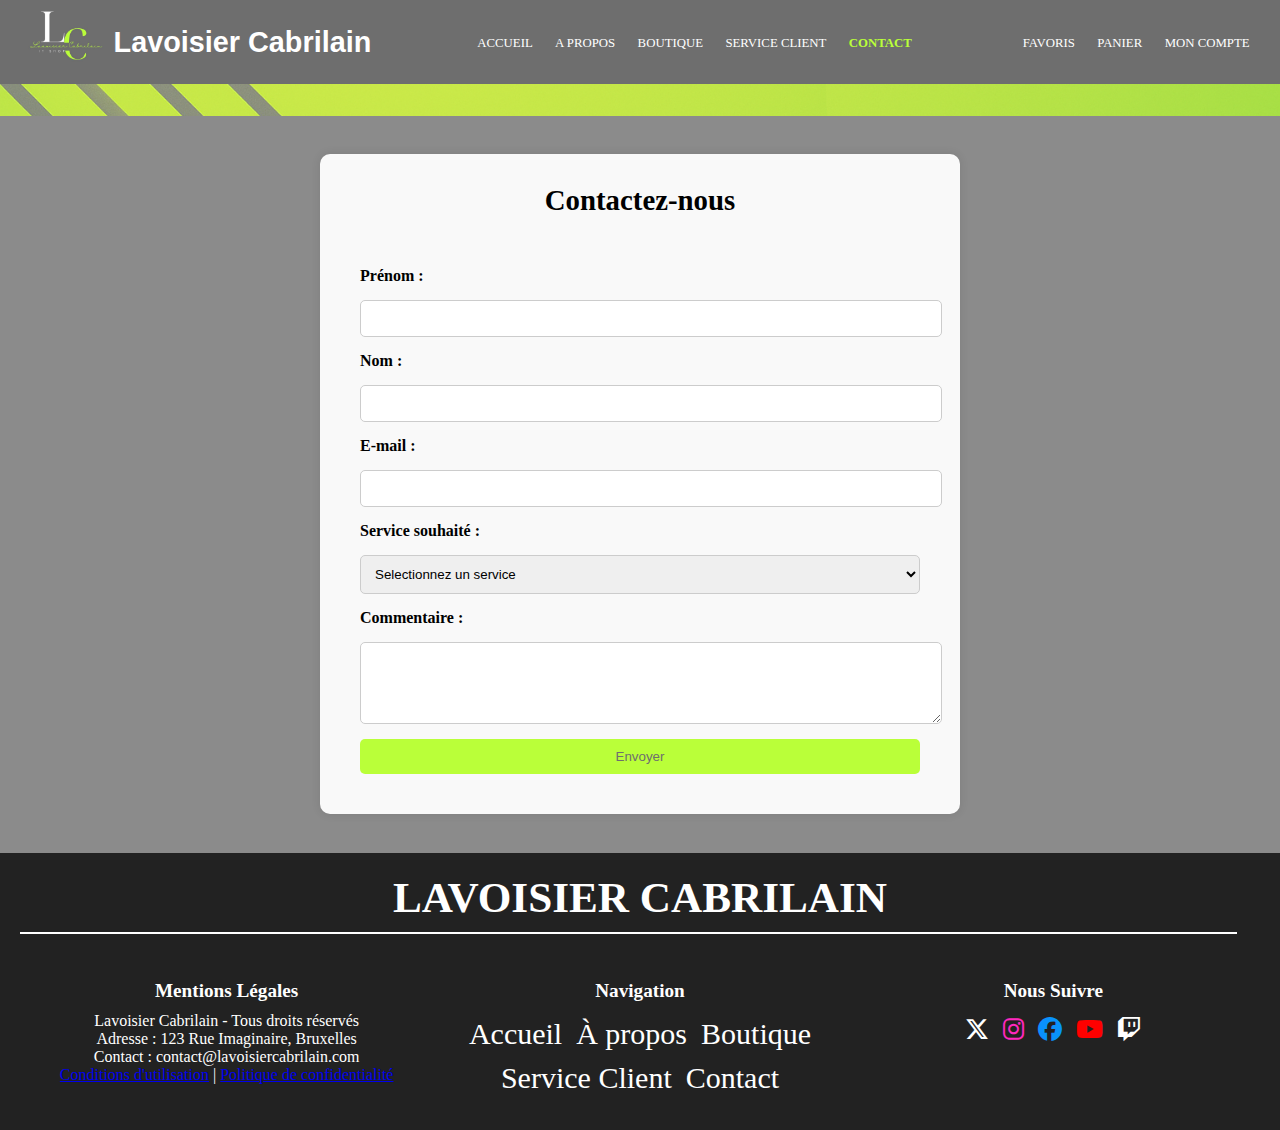
<file: html/contact.html>
<!DOCTYPE html>
<html lang="fr">

<head>
    <meta charset="UTF-8">
    <meta name="viewport" content="width=device-width, initial-scale=1.0">
    <!--Lien Google font-->
    <link rel="preconnect" href="https://fonts.googleapis.com">
    <link rel="preconnect" href="https://fonts.gstatic.com" crossorigin>

    <!-- Lien Montserrat-->
    <link rel="stylesheet"
        href="https://fonts.googleapis.com/css2?family=Montserrat:ital,wght@0,100..900;1,100..900&family=Style+Script&display=swap">

    <!--Lien CSS-->
    <link rel="stylesheet" href="../css/main.css">

    <link rel="stylesheet" href="https://cdnjs.cloudflare.com/ajax/libs/font-awesome/6.7.2/css/all.min.css">

    <title>Contact - Lavoisier Cabrilain</title>
    <link rel="icon" type="image/x-icon" href="../img/Lavoisier_Cabrilain.jpg">
</head>

<body>

    <!--Header-->
    <header>
        <!--NavBar-->
        <nav>
            <!--Logo et nom de la marque-->
            <div class="logo">
                <a href="../index.html"><img src="../img/Lavoisier_Cabrilain.jpg" alt="Logo Marque"></a>
                <h1>Lavoisier Cabrilain</h1>
            </div>
            <!--Liens de navigation-->
            <div class="navLink">
                <ul>
                    <li><a href="../index.html">Accueil</a></li>
                    <li><a href="apropos.html">A propos</a></li>
                    <li><a href="boutique.html">Boutique</a></li>
                    <li><a href="service-client.html">Service Client</a></li>
                    <li class="active"><a href="contact.html">Contact</a></li>
                </ul>
            </div>
            <!--Parti propre a un utilisateur (favoris, profil, et panier)-->
            <div class="navUser">
                <ul>
                    <li><a href="#">Favoris</a></li>
                    <li><a href="#">Panier</a></li>
                    <li><a href="#">Mon compte</a></li>
                </ul>
            </div>
            <!--Menu burger pour responsive-->
            <div class="navMenuBurger">
                <i class="fa-sharp fa-solid fa-bars"></i>
            </div>
        </nav>
    </header>


    <!--Main-->
    <main>
        <section class="contact-container">
            <h2>Contactez-nous</h2>
            <form class="contact-form">
                <label for="prenom">Prénom :</label>
                <input type="text" id="prenom" name="prenom" required>

                <label for="nom">Nom :</label>
                <input type="text" id="nom" name="nom" required>

                <label for="email">E-mail :</label>
                <input type="email" id="email" name="email" required>

                <label for="service">Service souhaité :</label>
                <select id="service" name="service">
                    <option value="">Selectionnez un service</option>
                    <option value="achat">Achat</option>
                    <option value="vente">Vente</option>
                    <option value="livraison">Livraison</option>
                    <option value="autre">Autre</option>
                </select>

                <label for="commentaire">Commentaire :</label>
                <textarea id="commentaire" name="commentaire" rows="4"></textarea>

                <button type="submit">Envoyer</button>
            </form>
        </section>
    </main>



    <!--Footer-->
    <footer>
        <div class="footer-top">
            <h2>LAVOISIER CABRILAIN</h2>
            <hr>
        </div>

        <div class="footer-bottom">
            <div class="legal">
                <h3>Mentions Légales</h3>
                <p>Lavoisier Cabrilain - Tous droits réservés</p>
                <p>Adresse : 123 Rue Imaginaire, Bruxelles</p>
                <p>Contact : contact@lavoisiercabrilain.com</p>
                <p><a href="#">Conditions d'utilisation</a> | <a href="#">Politique de confidentialité</a></p>
            </div>

            <div class="navigation">
                <h3>Navigation</h3>
                <ul>
                    <li><a href="../index.html">Accueil</a></li>
                    <li><a href="apropos.html">À propos</a></li>
                    <li><a href="boutique.html">Boutique</a></li>
                    <li><a href="service-client.html">Service Client</a></li>
                    <li><a href="contact.html">Contact</a></li>
                </ul>
            </div>

            <div class="follow-us">
                <h3>Nous Suivre</h3>
                <ul class="social-links">
                    <li><i class="fa-brands fa-x-twitter"></i></li>
                    <li><i class="fa-brands fa-instagram" style="color: #ff28be;"></i></li>
                    <li><i class="fa-brands fa-facebook" style="color: #0992fb;"></i></li>
                    <li><i class="fa-brands fa-youtube" style="color: #ff0000;"></i></li>
                    <li><i class="fa-brands fa-twitch"></i></li>
                </ul>
            </div>
        </div>
    </footer>

    <script>
    const burger = document.querySelector('.navMenuBurger');
    const navLinks = document.querySelector('.navLink');
    const navUser = document.querySelector('.navUser');

    const closeMenu = () => {
        navLinks.classList.remove('visible');
        navUser.classList.remove('visible');
        document.removeEventListener('click', outsideClickListener);
    };

    const outsideClickListener = (event) => {
        const isClickInside = burger.contains(event.target) || navLinks.contains(event.target) || navUser.contains(event.target);
        if (!isClickInside) {
            closeMenu();
        }
    };

    burger.addEventListener('click', (e) => {
        e.stopPropagation();
        const isVisible = navLinks.classList.contains('visible');

        if (!isVisible) {
            navLinks.classList.add('visible');
            navUser.classList.add('visible');
            setTimeout(() => {
                document.addEventListener('click', outsideClickListener);
            }, 10);
        } else {
            closeMenu();
        }
    });
</script>
</body>

</html>
</file>
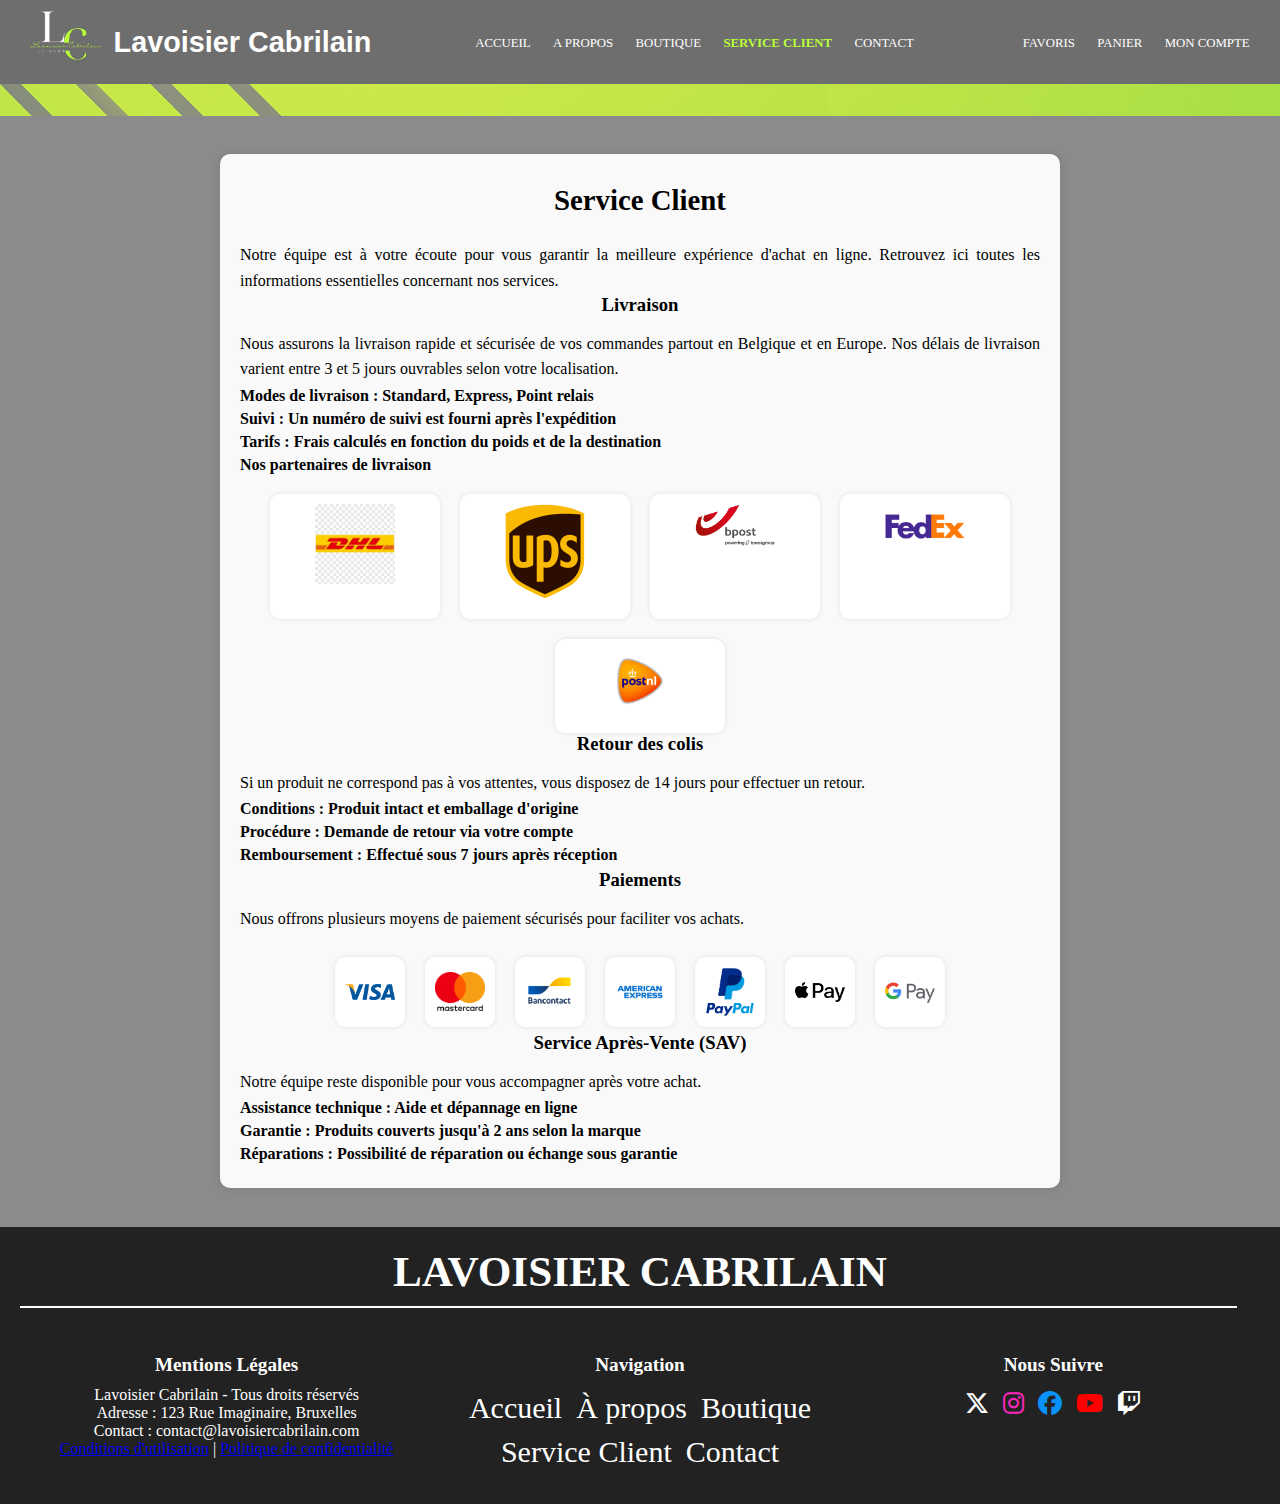
<file: html/service-client.html>
<!DOCTYPE html>
<html lang="fr">

<head>
    <meta charset="UTF-8">
    <meta name="viewport" content="width=device-width, initial-scale=1.0">
    <!--Lien Google font-->
    <link rel="preconnect" href="https://fonts.googleapis.com">
    <link rel="preconnect" href="https://fonts.gstatic.com" crossorigin>

    <!-- Lien Montserrat-->
    <link rel="stylesheet"
        href="https://fonts.googleapis.com/css2?family=Montserrat:ital,wght@0,100..900;1,100..900&family=Style+Script&display=swap">

    <!--Lien CSS-->
    <link rel="stylesheet" href="../css/main.css">

    <link rel="stylesheet" href="https://cdnjs.cloudflare.com/ajax/libs/font-awesome/6.7.2/css/all.min.css">

    <title>Service client - Lavoisier Cabrilain</title>
    <link rel="icon" type="image/x-icon" href="../img/Lavoisier_Cabrilain.jpg">
</head>

<body>

    <!--Header-->
    <header>
        <!--NavBar-->
        <nav>
            <!--Logo et nom de la marque-->
            <div class="logo">
                <a href="../index.html"><img src="../img/Lavoisier_Cabrilain.jpg" alt="Logo Marque"></a>
                <h1>Lavoisier Cabrilain</h1>
            </div>
            <!--Liens de navigation-->
            <div class="navLink">
                <ul>
                    <li><a href="../index.html">Accueil</a></li>
                    <li><a href="apropos.html">A propos</a></li>
                    <li><a href="boutique.html">Boutique</a></li>
                    <li class="active"><a href="service-client.html">Service Client</a></li>
                    <li><a href="contact.html">Contact</a></li>
                </ul>
            </div>
            <!--Parti propre a un utilisateur (favoris, profil, et panier)-->
            <div class="navUser">
                <ul>
                    <li><a href="#">Favoris</a></li>
                    <li><a href="#">Panier</a></li>
                    <li><a href="#">Mon compte</a></li>
                </ul>
            </div>
            <!--Menu burger pour responsive-->
            <div class="navMenuBurger">
                <i class="fa-sharp fa-solid fa-bars"></i>
            </div>
        </nav>
    </header>


    <!--Main-->
<main>
    <section class="service-container">
        <h2>Service Client</h2>
        <p>Notre équipe est à votre écoute pour vous garantir la meilleure expérience d'achat en ligne. Retrouvez ici toutes les informations essentielles concernant nos services.</p>
        
        <h3>Livraison</h3>
        <p>Nous assurons la livraison rapide et sécurisée de vos commandes partout en Belgique et en Europe. Nos délais de livraison varient entre 3 et 5 jours ouvrables selon votre localisation.</p>
        <ul>
            <li><strong>Modes de livraison :</strong> Standard, Express, Point relais</li>
            <li><strong>Suivi :</strong> Un numéro de suivi est fourni après l'expédition</li>
            <li><strong>Tarifs :</strong> Frais calculés en fonction du poids et de la destination</li>
        </ul>

        <h4>Nos partenaires de livraison</h4>
        <div class="delivery-partners">
            <div class="partner">
                <img src="../img/dhl-logo.webp" alt="DHL">
            </div>
            <div class="partner">
                <img src="../img/ups-logo.png" alt="UPS">
            </div>
            <div class="partner">
                <img src="../img/bpost-logo.png" alt="bpost">
            </div>
            <div class="partner">
                <img src="../img/fedex-logo.png" alt="FedEx">
            </div>
            <div class="partner">
                <img src="../img/postnl-logo.png" alt="PostNl">
            </div>
        </div>

        <h3>Retour des colis</h3>
        <p>Si un produit ne correspond pas à vos attentes, vous disposez de 14 jours pour effectuer un retour.</p>
        <ul>
            <li><strong>Conditions :</strong> Produit intact et emballage d'origine</li>
            <li><strong>Procédure :</strong> Demande de retour via votre compte</li>
            <li><strong>Remboursement :</strong> Effectué sous 7 jours après réception</li>
        </ul>

        <h3>Paiements</h3>
        <p>Nous offrons plusieurs moyens de paiement sécurisés pour faciliter vos achats.</p>
        <ul class="payment-options">
            <li>
                <img src="../img/visa-logo.png" alt="Visa">
            </li>
            <li>
                <img src="../img/mastercard-logo.png" alt="MasterCard">
            </li>
                        <li>
                <img src="../img/Bancontact-logo.png" alt="Bancontact">
            </li>
            <li>
                <img src="../img/american-express-logo.png" alt="American Express">
            </li>
            <li>
                <img src="../img/Paypal-logo.png" alt="PayPal">
            </li>
            <li>
                <img src="../img/apple-pay.png" alt="Apple Pay">
            </li>
            <li>
                <img src="../img/Google-Pay-ogo.png" alt="Google Pay">
            </li>
        </ul>

        <h3>Service Après-Vente (SAV)</h3>
        <p>Notre équipe reste disponible pour vous accompagner après votre achat.</p>
        <ul>
            <li><strong>Assistance technique :</strong> Aide et dépannage en ligne</li>
            <li><strong>Garantie :</strong> Produits couverts jusqu'à 2 ans selon la marque</li>
            <li><strong>Réparations :</strong> Possibilité de réparation ou échange sous garantie</li>
        </ul>
    </section>
</main>



    <!--Footer-->
    <footer>
        <div class="footer-top">
            <h2>LAVOISIER CABRILAIN</h2>
            <hr>
        </div>

        <div class="footer-bottom">
            <div class="legal">
                <h3>Mentions Légales</h3>
                <p>Lavoisier Cabrilain - Tous droits réservés</p>
                <p>Adresse : 123 Rue Imaginaire, Bruxelles</p>
                <p>Contact : contact@lavoisiercabrilain.com</p>
                <p><a href="#">Conditions d'utilisation</a> | <a href="#">Politique de confidentialité</a></p>
            </div>

            <div class="navigation">
                <h3>Navigation</h3>
                <ul>
                    <li><a href="../index.html">Accueil</a></li>
                    <li><a href="apropos.html">À propos</a></li>
                    <li><a href="boutique.html">Boutique</a></li>
                    <li><a href="service-client.html">Service Client</a></li>
                    <li><a href="contact.html">Contact</a></li>
                </ul>
            </div>

            <div class="follow-us">
                <h3>Nous Suivre</h3>
                <ul class="social-links">
                    <li><i class="fa-brands fa-x-twitter"></i></li>
                    <li><i class="fa-brands fa-instagram" style="color: #ff28be;"></i></li>
                    <li><i class="fa-brands fa-facebook" style="color: #0992fb;"></i></li>
                    <li><i class="fa-brands fa-youtube" style="color: #ff0000;"></i></li>
                    <li><i class="fa-brands fa-twitch"></i></li>
                </ul>
            </div>
        </div>
    </footer>


    <script>
    const burger = document.querySelector('.navMenuBurger');
    const navLinks = document.querySelector('.navLink');
    const navUser = document.querySelector('.navUser');

    const closeMenu = () => {
        navLinks.classList.remove('visible');
        navUser.classList.remove('visible');
        document.removeEventListener('click', outsideClickListener);
    };

    const outsideClickListener = (event) => {
        const isClickInside = burger.contains(event.target) || navLinks.contains(event.target) || navUser.contains(event.target);
        if (!isClickInside) {
            closeMenu();
        }
    };

    burger.addEventListener('click', (e) => {
        e.stopPropagation(); // évite de déclencher l'événement du document
        const isVisible = navLinks.classList.contains('visible');

        if (!isVisible) {
            navLinks.classList.add('visible');
            navUser.classList.add('visible');
            setTimeout(() => {
                document.addEventListener('click', outsideClickListener);
            }, 10);
        } else {
            closeMenu();
        }
    });
</script>
</body>

</html>
</file>
<file: css/main.css>
@charset "UTF-8";
/*Definition du visuel lors du scroll*/
html {
  scroll-behavior: smooth;
  overflow-x: hidden;
}

/*Reset de la page */
* {
  margin: 0;
  padding: 0;
}
* body {
  width: 100vw;
  height: 100vh;
}
* body main {
  padding: 3%;
  background-color: rgba(110, 110, 110, 0.8);
}
* body main h2 {
  font-size: 1.8rem;
  font-weight: 700;
  padding-bottom: 10px;
  padding-top: 10px;
}

header {
  background-image: url(../img/background-hero.png);
  background-repeat: no-repeat;
  background-size: cover;
  background-position: 60%;
  background-opacity: 0.3;
  padding-bottom: 2rem;
  display: flex;
  flex-direction: column;
}
header nav {
  /*navBar en general*/
  display: flex;
  justify-content: space-between;
  box-sizing: border-box;
  padding-left: 2%;
  padding-right: 2%;
  background-color: #6E6E6E;
}
header nav div {
  display: flex;
  align-items: center;
  color: #FFF;
}
header nav div ul {
  list-style-type: none;
  display: flex;
}
header nav div ul li a {
  text-decoration: none;
  color: inherit;
  text-transform: uppercase;
  font-size: 0.8rem;
  padding: 0.3rem;
  transition: background 0.3s;
}
header nav div ul li a:hover {
  color: #BAFF39;
  font-weight: 600;
}
header nav div h1 {
  font-family: "Lucida Sans", "Lucida Sans Regular", "Lucida Grande", "Lucida Sans Unicode", Geneva, Verdana, sans-serif;
}

footer {
  background: #222;
  color: #fff;
  padding: 20px;
  text-align: center;
}
footer .footer-top h2 {
  margin-bottom: 10px;
}
footer .footer-top hr {
  width: 98%;
  justify-items: center;
  border: 1px solid #fff;
}
footer .footer-bottom {
  display: flex;
  justify-content: space-around;
  flex-wrap: wrap;
  padding-top: 20px;
}
footer .footer-bottom div {
  flex: 1;
  min-width: 200px;
  padding: 10px;
}
footer .footer-bottom h3 {
  margin-bottom: 10px;
  font-size: 1.2em;
}
footer .footer-bottom ul {
  list-style: none;
  padding: 0;
}
footer .footer-bottom ul li {
  display: inline-block;
  margin: 5px;
  font-size: 1.5em;
}
footer .footer-bottom ul li a {
  color: #fff;
  text-decoration: none;
}
footer .footer-bottom ul li a:hover {
  color: #BAFF39;
}

header nav {
  display: flex;
  justify-content: space-between;
  align-items: center;
  flex-wrap: wrap;
}
header nav .logo {
  display: flex;
  align-items: center;
}
header nav .logo img {
  height: 80px;
  padding-right: 0.5rem;
}
header nav .logo h1 {
  font-size: 1.8rem;
  margin: 0;
}
header nav .navLink ul,
header nav .navUser ul {
  display: flex;
  list-style: none;
  gap: 0.8rem;
}
header nav .navLink ul li a,
header nav .navUser ul li a {
  color: white;
  text-decoration: none;
}
header nav .navLink ul li a:hover,
header nav .navUser ul li a:hover {
  text-decoration: underline;
}
header nav .navLink .active a,
header nav .navUser .active a {
  color: #BAFF39;
  font-weight: 600;
}
header nav .navMenuBurger {
  display: none;
  cursor: pointer;
}
header nav .navMenuBurger i {
  font-size: 1.6rem;
  color: #BAFF39;
}
@media screen and (max-width: 930px) {
  header nav {
    align-items: flex-start;
    max-height: 550px;
  }
  header nav .navMenuBurger {
    display: flex;
    width: 20%;
    justify-content: flex-end;
    padding-top: 1.8rem;
    padding-right: 1rem;
  }
  header nav .logo {
    width: 75%;
  }
  header nav .navLink,
  header nav .navUser {
    display: none;
  }
  header nav .navLink.visible,
  header nav .navUser.visible {
    display: flex;
    flex-direction: column;
    align-items: center;
    width: 100%;
    background-color: #6E6E6E;
    animation: dropdown 0.3s ease forwards;
  }
  header nav .navLink.visible ul,
  header nav .navUser.visible ul {
    flex-direction: column;
    width: 100%;
    padding: 0;
    margin: 0;
  }
  header nav .navLink.visible ul li,
  header nav .navUser.visible ul li {
    width: 100%;
    padding: 0.8rem 0;
    text-align: center;
    border-bottom: 1px solid rgba(255, 255, 255, 0.1);
  }
  header nav .navLink.visible ul li a,
  header nav .navUser.visible ul li a {
    display: block;
  }
}
@media screen and (max-width: 515px) {
  header nav .logo h1 {
    display: none;
  }
}

/* Animation dropdown*/
@keyframes dropdown {
  from {
    opacity: 0;
    transform: translateY(-10px);
  }
  to {
    opacity: 1;
    transform: translateY(0);
  }
}
header .section-hero {
  /*Styles de toute la section hero*/
  padding-top: 4.5rem;
  padding-right: 2%;
  padding-left: 2%;
  display: flex;
  justify-content: space-between;
  /*Section de presentation de heros*/
  /*Section image de heros*/
  /*Responsive section hero*/
}
header .section-hero .hero-slogan {
  padding: 3%;
  width: 33.33%;
  background-color: rgba(110, 110, 110, 0.5);
  background-position: 30%;
}
header .section-hero .hero-slogan h2 {
  font-size: 2.5rem;
  font-weight: 100;
  color: #FFF;
}
header .section-hero .hero-slogan p a {
  padding: 3%;
  background-color: rgba(186, 255, 57, 0.8);
  font-weight: bold;
  color: #000;
  text-decoration: none;
}
header .section-hero .hero-slogan p a:hover {
  background-color: rgba(110, 110, 110, 0.5);
  color: #FFF;
}
header .section-hero .hero-produit {
  background-image: url(../img/hero.png);
  background-repeat: no-repeat;
  background-size: contain;
  background-position: center;
  width: 50%;
}
@media screen and (max-width: 930px) {
  header .section-hero {
    padding-top: 2rem;
    padding-left: 3%;
    flex-direction: column;
    justify-content: normal;
  }
  header .section-hero .hero-slogan {
    width: 100%;
    box-sizing: border-box;
  }
  header .section-hero .hero-slogan p a {
    font-size: small;
    padding: 1.5%;
  }
  header .section-hero .hero-produit {
    margin-top: 1rem;
    height: 400px;
    width: 100%;
    background-size: contain;
    background-position: center;
  }
}

.footer-top {
  color: #FFF;
  font-size: 1.8rem;
  font-weight: 400;
  padding-bottom: 1rem;
}

.footer-bottom {
  display: flex;
  justify-content: space-between;
}
.footer-bottom .follow-us justify-content:unset ul li {
  display: inline-block;
}
.footer-bottom .follow-us p {
  color: #FFF;
}
.footer-bottom .navigation a {
  text-decoration: none;
  color: #FFF;
  font-size: 30px;
}
.footer-bottom .logo {
  width: 28%;
  background-image: url(../img/Lavoisier_Cabrilain.jpg);
  background-repeat: no-repeat;
  background-size: contain;
  background-position: 60%;
  background-opacity: 0.3;
}
@media screen and (max-width: 930px) {
  .footer-bottom {
    flex-direction: column-reverse;
  }
  .footer-bottom .follow-us ul li {
    display: inline-block;
    justify-content: center;
    padding-right: 2%;
  }
  .footer-bottom .follow-us ul li i {
    font-size: 60px;
  }
  .footer-bottom .logo {
    height: 150px;
    background-size: contain;
    margin-left: 35%;
  }
}

.last-products {
  /* Gestion de la section nouveautes */
}
.last-products .products-container {
  background-color: #FFF;
  display: flex;
  flex-wrap: wrap;
  justify-content: center;
  padding-top: 15px;
  padding-bottom: 15px;
  gap: 20px;
  /*Gestion de chaque produit*/
}
.last-products .products-container .product {
  padding: 20px;
  width: 22%;
  min-width: 250px;
  text-align: center;
  border: 1px solid #ddd;
  border-radius: 8px;
  transition: transform 0.3s ease;
  display: flex;
  flex-direction: column;
  justify-content: space-between;
  height: 100%;
  /* Ajout d’un arrondi sur l’image */
  /* Style pour l des étoiles*/
  /*Style pour les prix*/
}
.last-products .products-container .product:hover {
  transform: scale(1.05);
}
.last-products .products-container .product img {
  width: 100%;
  height: auto;
  max-height: 250px;
  border-radius: 8px;
}
.last-products .products-container .product h4 {
  font-size: 1.2em;
  margin-top: 10px;
  color: #333;
}
.last-products .products-container .product p {
  font-size: 0.9em;
  color: #555;
  margin-bottom: 10px;
}
.last-products .products-container .product .rating {
  font-size: 1.2em;
  color: #FFD43B;
}
.last-products .products-container .product h3 {
  font-size: 1.4em;
  color: #6E6E6E;
  font-weight: bold;
  margin-top: 10px;
}
.last-products .products-container .product .panier {
  background-color: #BAFF39;
  color: #000;
  border: none;
  padding: 10px 15px;
  font-size: 1em;
  cursor: pointer;
  border-radius: 5px;
  transition: background-color 0.3s ease, transform 0.2s ease;
  margin-top: 10px;
  display: block;
  width: 100%;
  text-align: center;
}
.last-products .products-container .product .panier:hover {
  background-color: #6E6E6E;
  color: #FFF;
  transform: scale(1.05);
}
.last-products .products-container .product .panier:active {
  background-color: #C5172F;
  transform: scale(0.95);
}

.best-sellers .products-container {
  background-color: #FFF;
  display: flex;
  flex-wrap: wrap;
  justify-content: center;
  gap: 20px;
  padding-top: 15px;
  padding-bottom: 15px;
}
.best-sellers .products-container .product {
  padding: 20px;
  width: 22%;
  min-width: 250px;
  text-align: center;
  border: 1px solid #ddd;
  border-radius: 8px;
  transition: transform 0.3s ease;
  display: flex;
  flex-direction: column;
  justify-content: space-between;
  height: 100%;
}
.best-sellers .products-container .product:hover {
  transform: scale(1.05);
}
.best-sellers .products-container .product img {
  width: 100%;
  height: auto;
  max-height: 250px;
  border-radius: 8px;
}
.best-sellers .products-container .product h4 {
  font-size: 1.2em;
  margin-top: 10px;
  color: #333;
}
.best-sellers .products-container .product p {
  font-size: 0.9em;
  color: #555;
  margin-bottom: 10px;
}
.best-sellers .products-container .product .rating {
  font-size: 1.2em;
  color: #FFD43B;
}
.best-sellers .products-container .product h3 {
  font-size: 1.4em;
  color: #6E6E6E;
  font-weight: bold;
  margin-top: 10px;
}
.best-sellers .products-container .product .panier {
  background-color: #BAFF39;
  color: #000;
  border: none;
  padding: 10px 15px;
  font-size: 1em;
  cursor: pointer;
  border-radius: 5px;
  transition: background-color 0.3s ease, transform 0.2s ease;
  margin-top: 10px;
  display: block;
  width: 100%;
  text-align: center;
}
.best-sellers .products-container .product .panier:hover {
  background-color: #6E6E6E;
  color: #FFF;
  transform: scale(1.05);
}
.best-sellers .products-container .product .panier:active {
  background-color: #C5172F;
  transform: scale(0.95);
}

.newsletter {
  max-width: 400px;
  margin: 20px auto;
  padding: 20px;
  background: #f9f9f9;
  border-radius: 8px;
  box-shadow: 0 2px 5px rgba(0, 0, 0, 0.1);
  display: flex;
  flex-direction: column;
}
.newsletter label {
  margin-top: 10px;
  font-weight: bold;
}
.newsletter input,
.newsletter select {
  padding: 8px;
  margin-top: 5px;
  border: 1px solid #ccc;
  border-radius: 4px;
}
.newsletter .checkbox-container {
  display: flex;
  align-items: center;
  margin-top: 10px;
}
.newsletter .checkbox-container input[type=checkbox] {
  margin-right: 10px;
}
.newsletter .checkbox-container a {
  color: #007bff;
  text-decoration: none;
}
.newsletter button {
  margin-top: 15px;
  padding: 10px;
  background: #BAFF39;
  color: #6E6E6E;
  border: none;
  border-radius: 5px;
  cursor: pointer;
  transition: background 0.3s;
}
.newsletter button:hover {
  background: #6E6E6E;
  color: #FFF;
}

.about-container {
  max-width: 800px;
  margin: 0 auto;
  padding: 20px;
  background-color: #f9f9f9;
  border-radius: 10px;
  box-shadow: 0 0 10px rgba(0, 0, 0, 0.1);
}
.about-container h2, .about-container h3 {
  text-align: center;
  margin-bottom: 15px;
}
.about-container p {
  text-align: justify;
  line-height: 1.6;
}
.about-container .brands-container {
  display: flex;
  justify-content: center;
  flex-wrap: wrap;
  gap: 20px;
  margin-top: 20px;
}
.about-container .brands-container .brand-card {
  width: 120px;
  height: 120px;
  display: flex;
  align-items: center;
  justify-content: center;
  background-color: #fff;
  border-radius: 10px;
  box-shadow: 0 0 5px rgba(0, 0, 0, 0.1);
  padding: 10px;
}
.about-container .brands-container .brand-card img {
  max-width: 100%;
  max-height: 100%;
}
.about-container .team-container {
  display: flex;
  justify-content: center;
  flex-wrap: wrap;
  gap: 20px;
  margin-top: 20px;
}
.about-container .team-container .team-member {
  text-align: center;
  background-color: #fff;
  border-radius: 10px;
  box-shadow: 0 0 5px rgba(0, 0, 0, 0.1);
  padding: 10px;
  width: 180px;
}
.about-container .team-container .team-member img {
  width: 100%;
  border-radius: 10px;
}
.about-container .team-container .team-member p {
  text-align: center;
  margin-top: 10px;
  font-weight: bold;
}
.about-container .testimonials {
  margin-top: 20px;
}
.about-container .testimonials .testimonial {
  background-color: #fff;
  padding: 15px;
  margin: 10px 0;
  border-left: 4px solid #BAFF39;
  box-shadow: 0 0 5px rgba(0, 0, 0, 0.1);
}
.about-container .testimonials .testimonial p {
  font-style: italic;
}
.about-container .testimonials .testimonial strong {
  display: block;
  text-align: right;
  margin-top: 10px;
}

.main-boutique {
  display: flex;
  /* Breakpoint 930px */
  /* Breakpoint 435px */
}
.main-boutique .filters {
  width: 390px;
  padding: 15px;
  margin: 0;
  background-color: #f9f9f9;
  border-radius: 10px;
  box-shadow: 0 0 5px rgba(0, 0, 0, 0.1);
  top: 80px;
  bottom: 20px;
  overflow-y: auto;
  height: calc(100vh - 100px);
}
.main-boutique .filters h3, .main-boutique .filters h4 {
  text-align: center;
  margin-bottom: 10px;
}
.main-boutique .filters ul {
  list-style-type: none;
  padding: 0;
}
.main-boutique .filters ul li {
  margin: 5px 0;
}
.main-boutique .filters ul li a {
  text-decoration: none;
  font-weight: bold;
  color: #007bff;
}
.main-boutique .filters ul li a:hover {
  color: #0056b3;
}
.main-boutique .shop-container {
  max-width: 1200px;
  margin: 0 auto;
  padding: 20px;
}
.main-boutique .shop-container h2 {
  text-align: center;
  margin-bottom: 20px;
  width: 100%;
}
.main-boutique .shop-container .product-grid {
  display: flex;
  flex-wrap: wrap;
  justify-content: center;
  margin-left: 5%;
  gap: 20px;
  width: 95%;
}
.main-boutique .shop-container .product-grid .product-card {
  width: 250px;
  background-color: #fff;
  padding: 15px;
  border-radius: 10px;
  box-shadow: 0 0 5px rgba(0, 0, 0, 0.1);
  text-align: center;
}
.main-boutique .shop-container .product-grid .product-card .rating {
  font-size: 1.2em;
  color: #FFD43B;
}
.main-boutique .shop-container .product-grid .product-card img {
  width: 100%;
  height: auto;
  max-height: 250px;
  border-radius: 8px;
}
.main-boutique .shop-container .product-grid .product-card h3 {
  font-size: 1.4em;
  color: #6E6E6E;
  font-weight: bold;
  margin-top: 10px;
}
.main-boutique .shop-container .product-grid .product-card button {
  background-color: #BAFF39;
  color: #000;
  border: none;
  padding: 10px 15px;
  font-size: 1em;
  cursor: pointer;
  border-radius: 5px;
  transition: background-color 0.3s ease, transform 0.2s ease;
  margin-top: 10px;
  display: block;
  width: 100%;
  text-align: center;
}
.main-boutique .shop-container .product-grid .product-card button:hover {
  background-color: #6E6E6E;
  color: #FFF;
  transform: scale(1.05);
}
.main-boutique .shop-container .product-grid .product-card button:active {
  background-color: #C5172F;
  transform: scale(0.95);
}
.main-boutique .shop-container .pagination {
  display: flex;
  justify-content: center;
  gap: 15px;
  margin-top: 30px;
}
@media screen and (max-width: 930px) {
  .main-boutique {
    flex-direction: column;
  }
  .main-boutique .filters {
    position: relative;
    width: 96.4%;
    height: -moz-fit-content;
    height: fit-content;
    top: 0;
    justify-content: center;
  }
  .main-boutique .filters h2 {
    display: none;
  }
  .main-boutique .filters ul {
    padding-left: 15px;
    padding-right: 15px;
  }
  .main-boutique .filters ul li {
    display: inline-block;
  }
  .main-boutique .product-grid {
    margin-left: 0;
    width: 100%;
    justify-content: center;
  }
}
@media screen and (max-width: 435px) {
  .main-boutique .filters {
    padding: 1em;
    background-color: #f5f5f5;
  }
  .main-boutique .filters .dropdown-section .dropdown-toggle {
    font-size: 1rem;
    padding: 0.8em;
  }
  .main-boutique .filters .dropdown-section .dropdown-content {
    max-height: 0;
    overflow: hidden;
    transition: max-height 0.3s ease-in-out;
  }
  .main-boutique .filters .dropdown-section.open .dropdown-content {
    max-height: 500px;
  }
  .main-boutique .product-card {
    width: 100%;
  }
  .main-boutique .pagination {
    flex-direction: column;
    align-items: center;
  }
}

.service-container {
  max-width: 800px;
  margin: 0 auto;
  padding: 20px;
  background-color: #f9f9f9;
  border-radius: 10px;
  box-shadow: 0 0 10px rgba(0, 0, 0, 0.1);
}
.service-container h2, .service-container h3 {
  text-align: center;
  margin-bottom: 15px;
}
.service-container p {
  text-align: justify;
  line-height: 1.6;
}
.service-container ul {
  list-style-type: none;
  padding: 0;
}
.service-container ul li {
  margin: 5px 0;
  font-weight: bold;
}
.service-container .payment-options {
  display: flex;
  flex-wrap: wrap;
  justify-content: center;
  gap: 20px;
  list-style-type: none;
  padding: 0;
  margin-top: 20px;
}
.service-container .payment-options li {
  display: flex;
  align-items: center;
  gap: 10px;
  background-color: #fff;
  padding: 10px;
  border-radius: 10px;
  box-shadow: 0 0 5px rgba(0, 0, 0, 0.1);
  font-weight: bold;
}
.service-container .payment-options li img {
  width: 50px;
  height: auto;
}
.service-container .delivery-partners {
  display: flex;
  flex-wrap: wrap;
  justify-content: center;
  gap: 20px;
  margin-top: 20px;
}
.service-container .delivery-partners .partner {
  display: flex;
  flex-direction: column;
  align-items: center;
  background-color: #fff;
  padding: 10px;
  border-radius: 10px;
  box-shadow: 0 0 5px rgba(0, 0, 0, 0.1);
  width: 150px;
  text-align: center;
}
.service-container .delivery-partners .partner img {
  width: 80px;
  height: auto;
  margin-bottom: 10px;
}
.service-container .delivery-partners .partner p {
  font-weight: bold;
}

.contact-container {
  max-width: 600px;
  margin: 0 auto;
  padding: 20px;
  background-color: #f9f9f9;
  border-radius: 10px;
  box-shadow: 0 0 10px rgba(0, 0, 0, 0.1);
}
.contact-container h2 {
  text-align: center;
  margin-bottom: 20px;
}
.contact-container .contact-form {
  display: flex;
  flex-direction: column;
  gap: 15px;
  padding: 20px;
}
.contact-container .contact-form label {
  font-weight: bold;
}
.contact-container .contact-form input, .contact-container .contact-form select, .contact-container .contact-form textarea {
  width: 100%;
  padding: 10px;
  border: 1px solid #ccc;
  border-radius: 5px;
}
.contact-container .contact-form button {
  background-color: #BAFF39;
  color: #6E6E6E;
  padding: 10px 15px;
  border: none;
  border-radius: 5px;
  cursor: pointer;
  transition: background-color 0.3s;
}
.contact-container .contact-form button:hover {
  background-color: #6E6E6E;
  color: #FFF;
}
</file>
